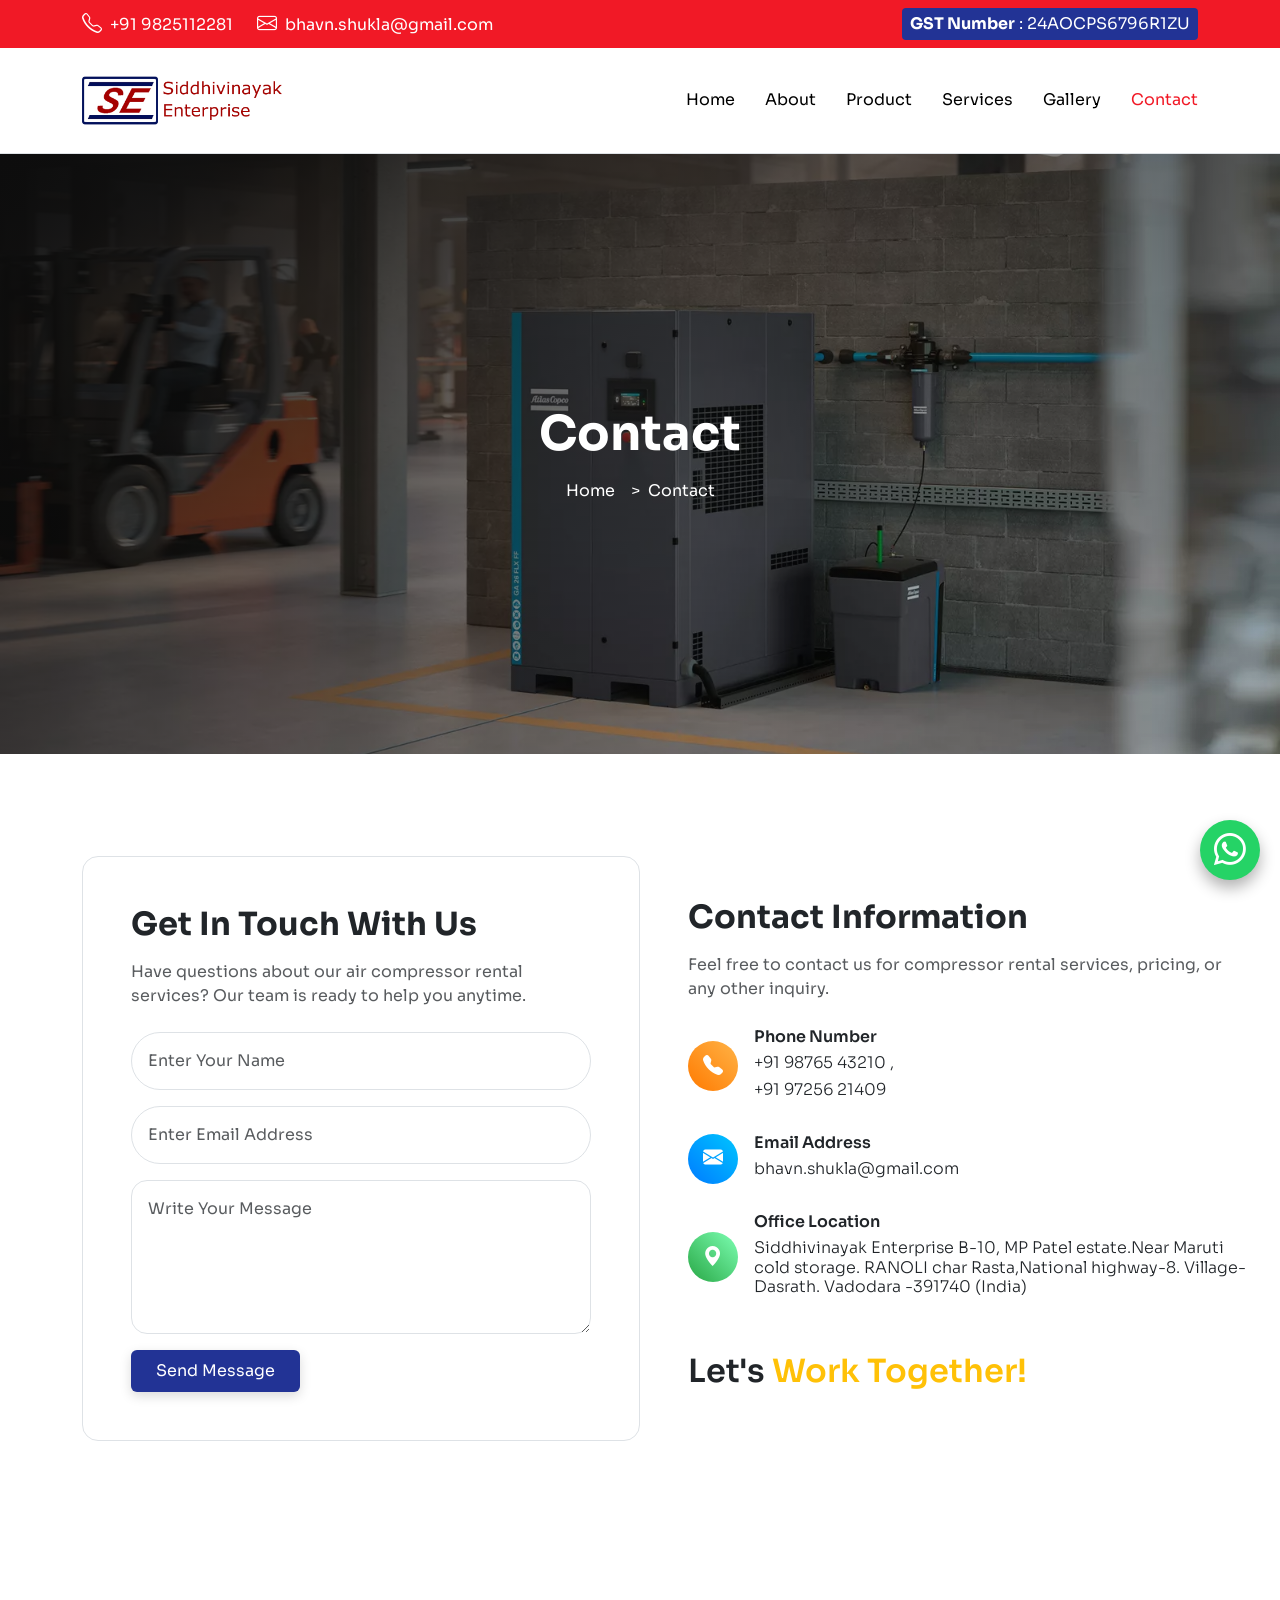
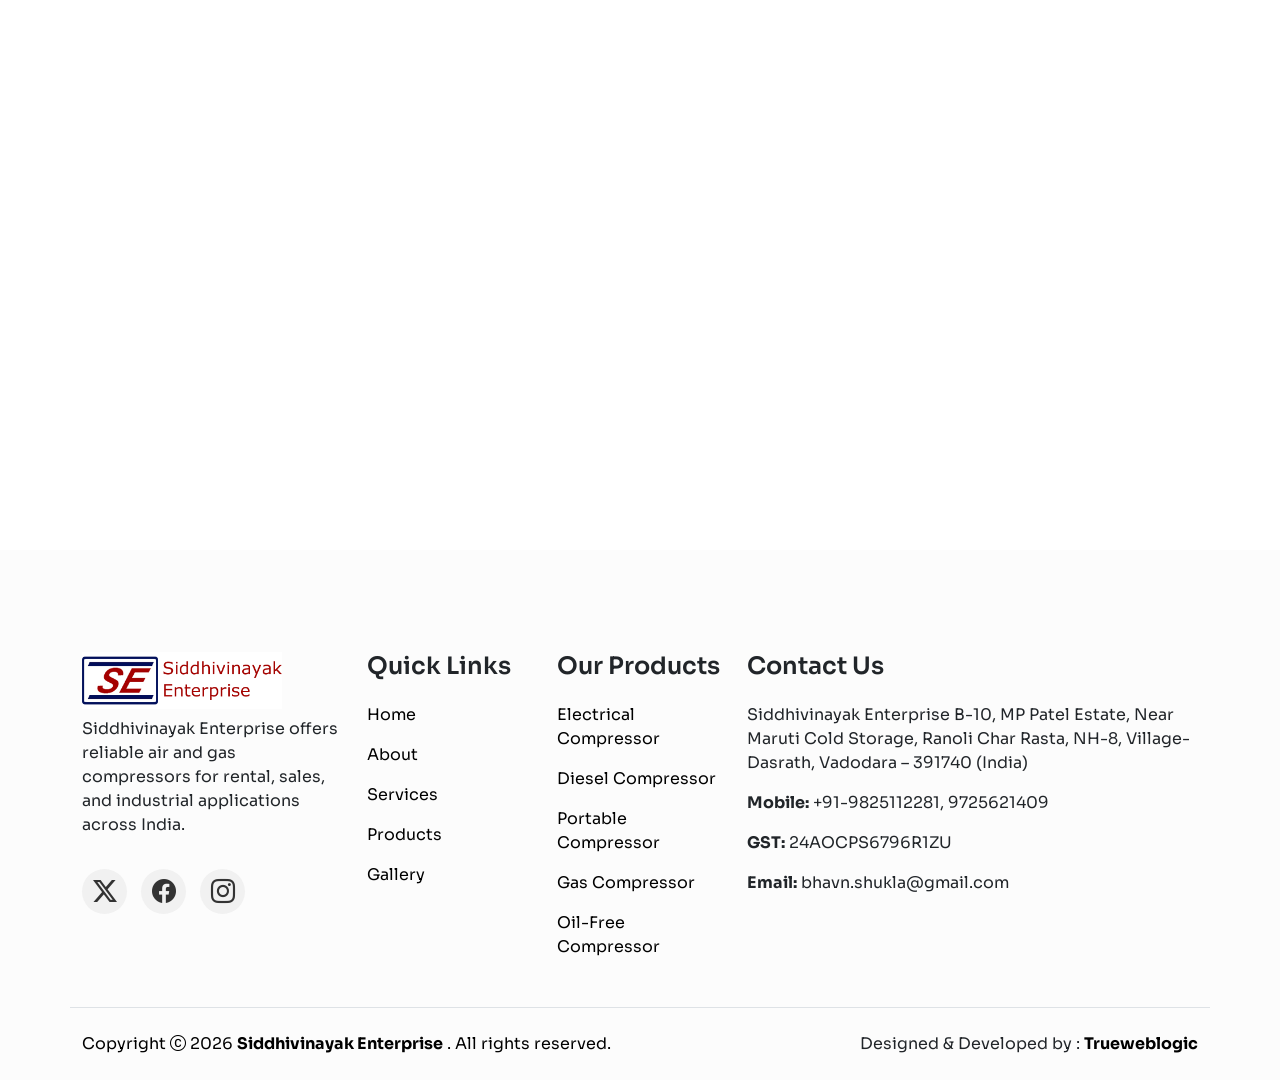
<file: contact.html>
<!DOCTYPE html>
<html lang="en">

<head>
    <meta charset="UTF-8">
    <meta name="viewport" content="width=device-width, initial-scale=1.0">
    <title>Siddhi Vinayak Enterprises - About</title>
    <!-- Bootstrap CSS -->
    <link href="https://cdn.jsdelivr.net/npm/bootstrap@5.3.3/dist/css/bootstrap.min.css" rel="stylesheet">

    <!-- Bootstrap Icons -->
    <link href="https://cdn.jsdelivr.net/npm/bootstrap-icons@1.11.3/font/bootstrap-icons.css" rel="stylesheet">

    <!-- Swiper slide -->
    <link rel="stylesheet" href="https://cdn.jsdelivr.net/npm/swiper@11/swiper-bundle.min.css" />

    <!-- Custom CSS -->
    <link rel="stylesheet" href="sv-enterprises.css">

</head>

<body>

    <!-- Navbar -->
    <div class="navbar-container">
        <div class="nav-top">
            <div
                class="container d-flex justify-content-lg-between flex-column flex-lg-row align-items-start align-items-lg-center py-2 gap-3">
                <div
                    class="d-flex justify-content-center justify-content-lg-start flex-wrap gap-1 gap-md-4 list-unstyled mb-0 w-100">
                    <a href="https://wa.me/919825112281" class="text-decoration-none">
                        <i class="bi bi-telephone text-white pe-1 fs-5"></i>
                        <span class="text-white">+91 9825112281</span>
                    </a>
                    <a href="contact.html" class="text-decoration-none">
                        <i class="bi bi-envelope text-white pe-1 fs-5"></i>
                        <span class="text-white">bhavn.shukla@gmail.com</span>
                    </a>
                </div>
                <div class="d-flex justify-content-center justify-content-lg-end gap-4 list-unstyled mb-0 w-100">
                    <p class="mb-0 text-white px-2 py-1 gst-num rounded-1">
                        <strong class="rounded-1">GST Number</strong> :
                        24AOCPS6796R1ZU
                    </p>
                </div>
            </div>
        </div>

        <div class="nav-middle bg-white py-4 border-bottom">
            <div class="container d-flex justify-content-between align-items-center position-relative">
                <a href="index.html" class="sv-logo">
                    <img src="/Images/logo.png" alt="Siddhi-Vinayak-Enterprises-logo" class="object-fit-cover">
                </a>

                <ul class="nav-menu list-unstyled d-flex align-items-center m-0">
                    <li>
                        <a href="/">
                            Home
                        </a>
                    </li>

                    <li>
                        <a href="about.html">
                            About
                        </a>
                    </li>

                    <li>
                        <a href="product.html">
                            Product
                        </a>
                    </li>

                    <li>
                        <a href="services.html">
                            Services
                        </a>
                    </li>

                    <li>
                        <a href="gallery.html">
                            Gallery
                        </a>
                    </li>

                    <li>
                        <a href="contact.html">
                            Contact
                        </a>
                    </li>
                </ul>

                <div class="toggle bg-primary px-2 rounded-1 d-lg-none d-block">
                    <i class="bi bi-list text-white fs-3"></i>
                </div>
            </div>
        </div>
    </div>

    <!-- section banner -->
    <div class="section-banner d-flex flex-column justify-content-center align-items-center text-center text-white">
        <h1 class="banner-title mb-3">Contact</h1>

        <nav aria-label="breadcrumb">
            <ol class="breadcrumb justify-content-center mb-0">
                <li class="breadcrumb-item"><a href="index.html" class="text-white text-decoration-none">Home</a></li>
                <li class="breadcrumb-item active text-white" aria-current="page">Contact</li>
            </ol>
        </nav>
    </div>

    <div class="section-padding contact-form">
        <div class="container">
            <div class="d-flex flex-column flex-lg-row justify-content-lg-between align-items-lg-center gap-5">
                <div class="col-lg-6">
                    <div class="p-4 p-md-5 rounded-4 border">

                        <h2 class="fw-bold mb-3">
                            Get In <span>Touch</span> With Us
                        </h2>

                        <p class="text-muted mb-4">
                            Have questions about our air compressor rental services?
                            Our team is ready to help you anytime.
                        </p>

                        <form>

                            <div class="mb-3">
                                <input type="text" class="form-control rounded-pill p-3" placeholder="Enter Your Name"
                                    required>
                            </div>

                            <div class="mb-3">
                                <input type="email" class="form-control rounded-pill p-3"
                                    placeholder="Enter Email Address" required>
                            </div>

                            <div class="mb-3">
                                <textarea rows="5" class="form-control rounded-4 p-3" placeholder="Write Your Message"
                                    required></textarea>
                            </div>

                            <button class="btn main-btn px-4 py-2 text-white">
                                Send Message
                            </button>

                        </form>

                    </div>
                </div>

                <div class="col-lg-6 contact-info">

                    <h2 class="fw-bold mb-3">Contact Information</h2>
                    <p class="text-muted mb-4">
                        Feel free to contact us for compressor rental services,
                        pricing, or any other inquiry.
                    </p>

                    <!-- Phone -->
                    <div class="contact-box phone d-flex align-items-center mb-4 gap-3">
                        <div class="icon">
                            <i class="bi bi-telephone-fill"></i>
                        </div>
                        <div>
                            <p class="mb-1 fw-semibold">Phone Number</p>
                            <div>
                                <h5 class="fw-light fs-6">+91 98765 43210 ,</h5>
                                <h5 class="fw-light fs-6">+91 97256 21409</h5>
                            </div>
                        </div>
                    </div>

                    <!-- Email -->
                    <div class="contact-box email d-flex align-items-center mb-4 gap-3">
                        <div class="icon">
                            <i class="bi bi-envelope-fill"></i>
                        </div>
                        <div>
                            <p class="mb-1  fw-semibold">Email Address</p>
                            <h5 class="fw-light fs-6">bhavn.shukla@gmail.com</h5>
                        </div>
                    </div>

                    <!-- Location -->
                    <div class="contact-box location d-flex align-items-center mb-4 gap-3">
                        <div class="icon">
                            <i class="bi bi-geo-alt-fill"></i>
                        </div>
                        <div>
                            <p class="mb-1 fw-semibold">Office Location</p>
                            <h5 class="fw-light fs-6">Siddhivinayak Enterprise
                                B-10, MP Patel estate.Near Maruti cold storage. RANOLI char Rasta,National highway-8.
                                Village-Dasrath. Vadodara -391740 (India)</h5>
                        </div>
                    </div>
                    <h2 class="mt-5 fw-semibold">
                        Let's <span class="text-warning">Work Together!</span>
                    </h2>
                </div>
            </div>
        </div>
    </div>

    <iframe
        src="https://www.google.com/maps/embed?pb=!1m18!1m12!1m3!1d3688.8333781183296!2d73.13810397599565!3d22.397637989358774!2m3!1f0!2f0!3f0!3m2!1i1024!2i768!4f13.1!3m3!1m2!1s0x395fc9f3f525be6f%3A0xdad7f5545c9a85e3!2sSiddhi%20Vinayak%20Enterprise!5e0!3m2!1sen!2sin!4v1772867092919!5m2!1sen!2sin"
        style="height: 600px; width: 100%;"></iframe>

    <!-- Footer -->
    <footer class="footer pb-0">
        <div class="container">
            <div class="row pb-5">

                <!-- Column 1 -->
                <div class="col-12 col-md-6 col-xl-3 mb-xl-0 mb-4">
                    <a href="#" class="sv-footer-logo">
                        <img src="/Images/logo.png" alt="Siddhi-Vinayak-Enterprises-logo" class="object-fit-cover">
                    </a>
                    <p class="pt-2 pb-3">
                        Siddhivinayak Enterprise offers reliable air and gas compressors for rental, sales, and
                        industrial applications across India.
                    </p>

                    <div class="footer-social-icons">
                        <a href="https://x.com/">
                            <i class="bi bi-twitter-x fs-4"></i>
                        </a>
                        <a href="https://www.facebook.com/">
                            <i class="bi bi-facebook fs-4"></i>
                        </a>
                        <a href="https://www.instagram.com/">
                            <i class="bi bi-instagram fs-4"></i>
                        </a>
                    </div>
                </div>

                <!-- Column 2 -->
                <div class="col-12 col-md-6 col-xl-2 footer-item mb-xl-0 mb-4">
                    <h5>Quick Links</h5>
                    <ul class="list-unstyled d-flex flex-column gap-3">
                        <li><a href="index.html">Home</a></li>
                        <li><a href="about.html">About</a></li>
                        <li><a href="services.html">Services</a></li>
                        <li><a href="product.html">Products</a></li>
                        <li><a href="gallery.html">Gallery</a></li>
                    </ul>
                </div>

                <!-- Column 3 -->
                <div class="col-12 col-md-6 col-xl-2 footer-item mb-xl-0 mb-4">
                    <h5>Our Products</h5>
                    <ul class="list-unstyled d-flex flex-column gap-3">
                        <li><a href="product.html">Electrical Compressor</a></li>
                        <li><a href="product.html">Diesel Compressor</a></li>
                        <li><a href="product.html">Portable Compressor</a></li>
                        <li><a href="product.html">Gas Compressor</a></li>
                        <li><a href="product.html">Oil-Free Compressor</a></li>
                    </ul>
                </div>

                <!-- Column 4 -->
                <div class="col-12 col-md-6 col-xl-5 footer-item mb-xl-0 mb-4">
                    <h5>Contact Us</h5>
                    <p>
                        Siddhivinayak Enterprise
                        B-10, MP Patel Estate, Near Maruti Cold Storage,
                        Ranoli Char Rasta, NH-8, Village-Dasrath,
                        Vadodara – 391740 (India)
                    </p>

                    <div class="d-flex flex-column gap-3">
                        <div>
                            <strong>Mobile:</strong> +91-9825112281, 9725621409
                        </div>
                        <div>
                            <strong>GST:</strong> 24AOCPS6796R1ZU
                        </div>
                        <div>
                            <strong>Email:</strong> bhavn.shukla@gmail.com
                        </div>
                    </div>
                </div>

            </div>
            <div class="row border-top py-4">
                <div
                    class="col-12 d-flex flex-column flex-lg-row justify-content-between align-items-center text-center text-lg-start gap-2">

                    <p class="text-black mb-0">
                        Copyright <i class="bi bi-c-circle"></i>
                        <span id="year"></span>
                        <a href="#" class="text-black">
                            <strong>Siddhivinayak Enterprise</strong>
                        </a>. All rights reserved.
                    </p>

                    <span>
                        Designed & Developed by :
                        <a href="https://trueweblogic.com/" class="text-black"><strong>Trueweblogic</strong></a>
                    </span>

                </div>
            </div>
        </div>
    </footer>

    <!-- WhatsApp Sticky Button -->
    <a href="https://wa.me/919825112281" target="_blank" class="whatsapp-button">
        <i class="bi bi-whatsapp"></i>
    </a>


    <!-- Bootstrap JS -->
    <script src="https://cdn.jsdelivr.net/npm/bootstrap@5.3.3/dist/js/bootstrap.bundle.min.js"></script>
    <!-- swiper slide -->
    <script src="https://cdn.jsdelivr.net/npm/swiper@11/swiper-bundle.min.js"></script>

    <script src="sv-enterprises.js"></script>

</body>

</html>
</file>
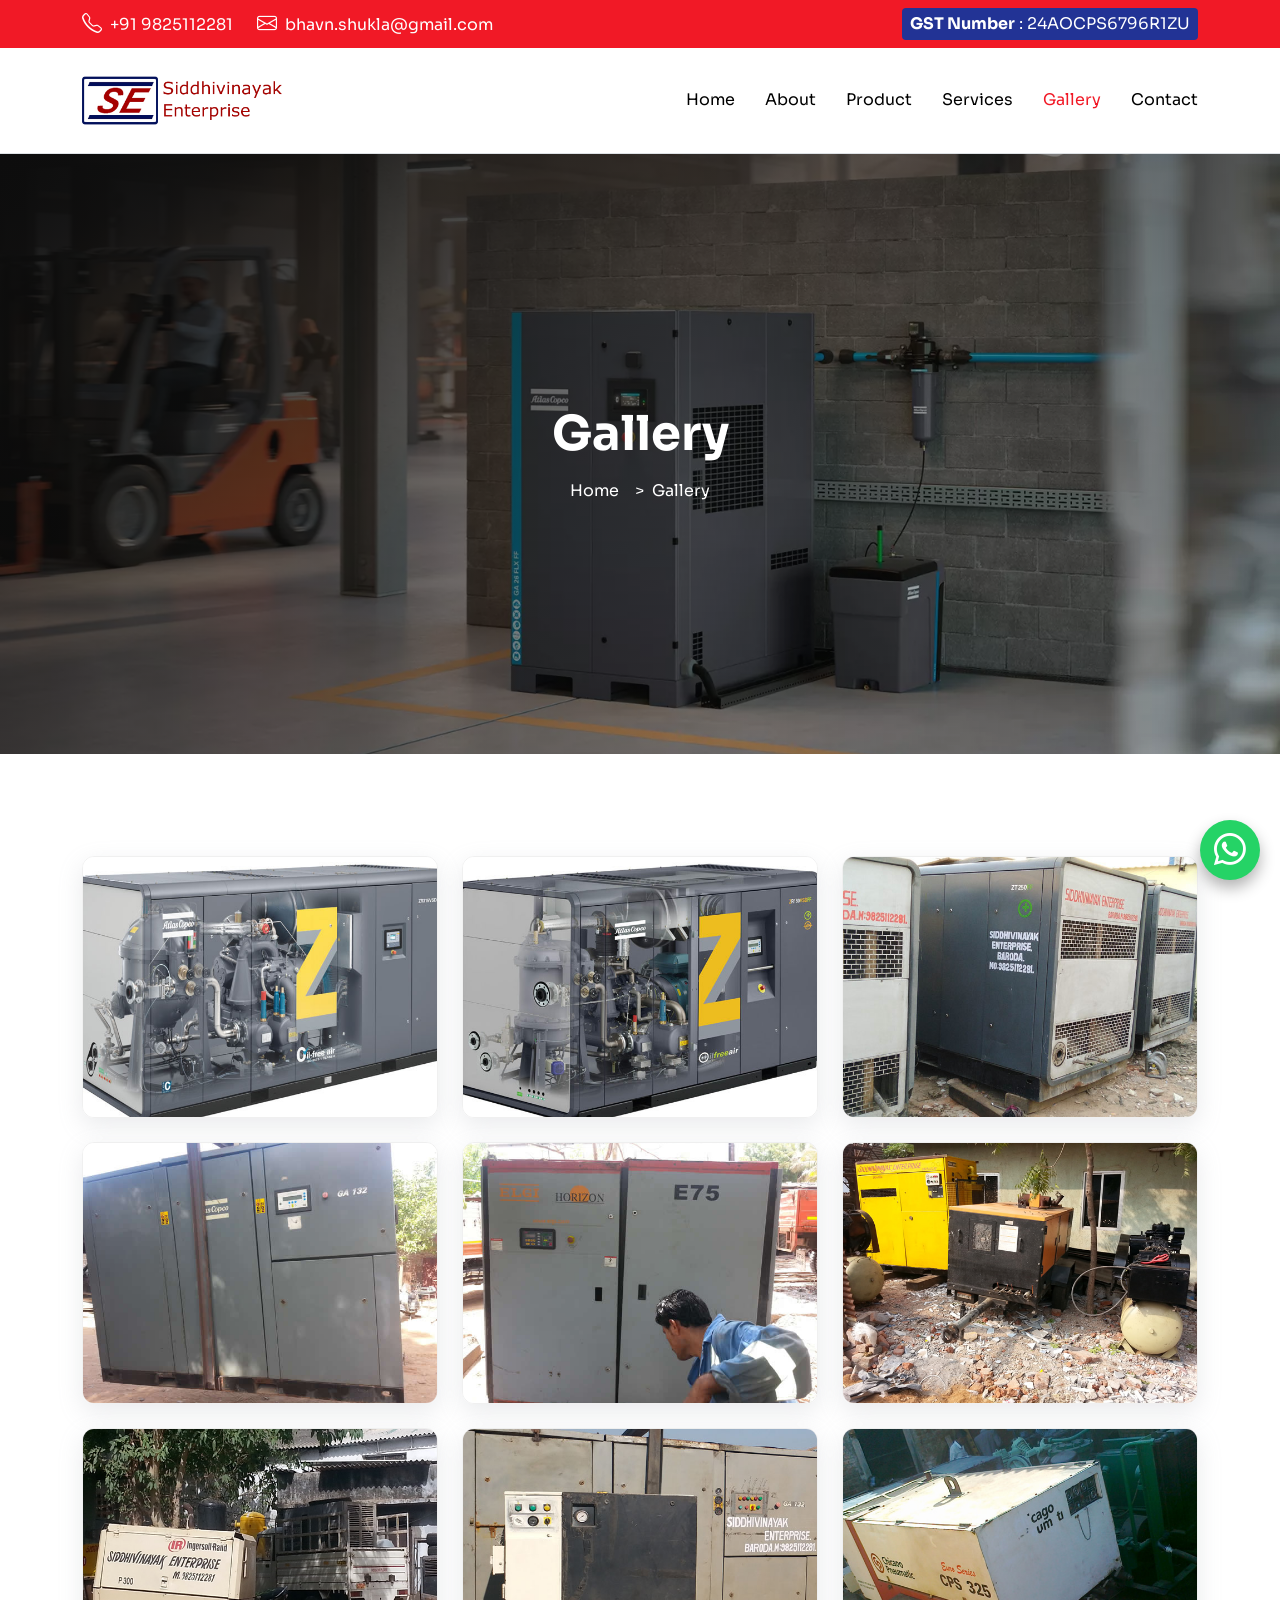
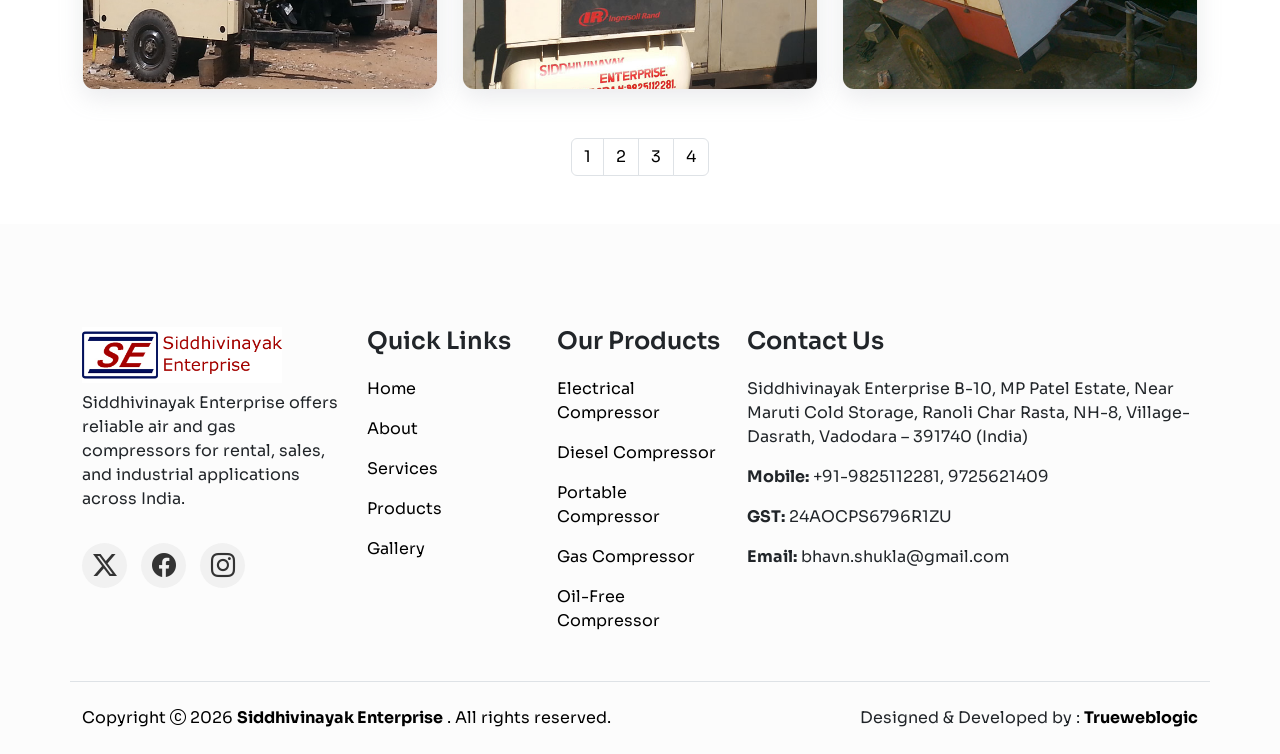
<file: gallery.html>
<!DOCTYPE html>
<html lang="en">

<head>
    <meta charset="UTF-8">
    <meta name="viewport" content="width=device-width, initial-scale=1.0">
    <title>Siddhi Vinayak Enterprises - About</title>
    <!-- Bootstrap CSS -->
    <link href="https://cdn.jsdelivr.net/npm/bootstrap@5.3.3/dist/css/bootstrap.min.css" rel="stylesheet">

    <!-- Bootstrap Icons -->
    <link href="https://cdn.jsdelivr.net/npm/bootstrap-icons@1.11.3/font/bootstrap-icons.css" rel="stylesheet">

    <!-- Swiper slide -->
    <link rel="stylesheet" href="https://cdn.jsdelivr.net/npm/swiper@11/swiper-bundle.min.css" />

    <!-- Custom CSS -->
    <link rel="stylesheet" href="sv-enterprises.css">

</head>

<body>

    <!-- Navbar -->
    <div class="navbar-container">
        <div class="nav-top">
            <div
                class="container d-flex justify-content-lg-between flex-column flex-lg-row align-items-start align-items-lg-center py-2 gap-3">
                <div
                    class="d-flex justify-content-center justify-content-lg-start flex-wrap gap-1 gap-md-4 list-unstyled mb-0 w-100">
                    <a href="https://wa.me/919825112281" class="text-decoration-none">
                        <i class="bi bi-telephone text-white pe-1 fs-5"></i>
                        <span class="text-white">+91 9825112281</span>
                    </a>
                    <a href="contact.html" class="text-decoration-none">
                        <i class="bi bi-envelope text-white pe-1 fs-5"></i>
                        <span class="text-white">bhavn.shukla@gmail.com</span>
                    </a>
                </div>
                <div class="d-flex justify-content-center justify-content-lg-end gap-4 list-unstyled mb-0 w-100">
                    <p class="mb-0 text-white px-2 py-1 gst-num rounded-1">
                        <strong class="rounded-1">GST Number</strong> :
                        24AOCPS6796R1ZU
                    </p>
                </div>
            </div>
        </div>

        <div class="nav-middle bg-white py-4 border-bottom">
            <div class="container d-flex justify-content-between align-items-center position-relative">
                <a href="index.html" class="sv-logo">
                    <img src="/Images/logo.png" alt="Siddhi-Vinayak-Enterprises-logo" class="object-fit-cover">
                </a>

                <ul class="nav-menu list-unstyled d-flex align-items-center m-0">
                    <li>
                        <a href="/">
                            Home
                        </a>
                    </li>

                    <li>
                        <a href="about.html">
                            About
                        </a>
                    </li>

                    <li>
                        <a href="product.html">
                            Product
                        </a>
                    </li>

                    <li>
                        <a href="services.html">
                            Services
                        </a>
                    </li>

                    <li>
                        <a href="gallery.html">
                            Gallery
                        </a>
                    </li>

                    <li>
                        <a href="contact.html">
                            Contact
                        </a>
                    </li>
                </ul>

                <div class="toggle bg-primary px-2 rounded-1 d-lg-none d-block">
                    <i class="bi bi-list text-white fs-3"></i>
                </div>
            </div>
        </div>
    </div>

    <!-- section banner -->
    <div class="section-banner d-flex flex-column justify-content-center align-items-center text-center text-white">
        <h1 class="banner-title mb-3">Gallery</h1>

        <nav aria-label="breadcrumb">
            <ol class="breadcrumb justify-content-center mb-0">
                <li class="breadcrumb-item"><a href="index.html" class="text-white text-decoration-none">Home</a></li>
                <li class="breadcrumb-item active text-white" aria-current="page">Gallery</li>
            </ol>
        </nav>
    </div>

    <!-- Gallery -->
    <div class="section-padding gallery pb-0">
        <div class="container pb-5">
            <div class="row" id="galleryRow">
            </div>
            <div class="d-flex justify-content-center mt-4">
                <ul class="pagination text-black" id="galleryPagination"></ul>
            </div>
        </div>
    </div>

    <!-- Footer -->
    <footer class="footer pb-0">
        <div class="container">
            <div class="row pb-5">

                <!-- Column 1 -->
                <div class="col-12 col-md-6 col-xl-3 mb-xl-0 mb-4">
                    <a href="#" class="sv-footer-logo">
                        <img src="/Images/logo.png" alt="Siddhi-Vinayak-Enterprises-logo" class="object-fit-cover">
                    </a>
                    <p class="pt-2 pb-3">
                        Siddhivinayak Enterprise offers reliable air and gas compressors for rental, sales, and
                        industrial applications across India.
                    </p>

                    <div class="footer-social-icons">
                        <a href="https://x.com/">
                            <i class="bi bi-twitter-x fs-4"></i>
                        </a>
                        <a href="https://www.facebook.com/">
                            <i class="bi bi-facebook fs-4"></i>
                        </a>
                        <a href="https://www.instagram.com/">
                            <i class="bi bi-instagram fs-4"></i>
                        </a>
                    </div>
                </div>

                <!-- Column 2 -->
                <div class="col-12 col-md-6 col-xl-2 footer-item mb-xl-0 mb-4">
                    <h5>Quick Links</h5>
                    <ul class="list-unstyled d-flex flex-column gap-3">
                        <li><a href="index.html">Home</a></li>
                        <li><a href="about.html">About</a></li>
                        <li><a href="services.html">Services</a></li>
                        <li><a href="product.html">Products</a></li>
                        <li><a href="gallery.html">Gallery</a></li>
                    </ul>
                </div>

                <!-- Column 3 -->
                <div class="col-12 col-md-6 col-xl-2 footer-item mb-xl-0 mb-4">
                    <h5>Our Products</h5>
                    <ul class="list-unstyled d-flex flex-column gap-3">
                        <li><a href="product.html">Electrical Compressor</a></li>
                        <li><a href="product.html">Diesel Compressor</a></li>
                        <li><a href="product.html">Portable Compressor</a></li>
                        <li><a href="product.html">Gas Compressor</a></li>
                        <li><a href="product.html">Oil-Free Compressor</a></li>
                    </ul>
                </div>

                <!-- Column 4 -->
                <div class="col-12 col-md-6 col-xl-5 footer-item mb-xl-0 mb-4">
                    <h5>Contact Us</h5>
                    <p>
                        Siddhivinayak Enterprise
                        B-10, MP Patel Estate, Near Maruti Cold Storage,
                        Ranoli Char Rasta, NH-8, Village-Dasrath,
                        Vadodara – 391740 (India)
                    </p>

                    <div class="d-flex flex-column gap-3">
                        <div>
                            <strong>Mobile:</strong> +91-9825112281, 9725621409
                        </div>
                        <div>
                            <strong>GST:</strong> 24AOCPS6796R1ZU
                        </div>
                        <div>
                            <strong>Email:</strong> bhavn.shukla@gmail.com
                        </div>
                    </div>
                </div>

            </div>
            <div class="row border-top py-4">
                <div
                    class="col-12 d-flex flex-column flex-lg-row justify-content-between align-items-center text-center text-lg-start gap-2">

                    <p class="text-black mb-0">
                        Copyright <i class="bi bi-c-circle"></i>
                        <span id="year"></span>
                        <a href="#" class="text-black">
                            <strong>Siddhivinayak Enterprise</strong>
                        </a>. All rights reserved.
                    </p>

                    <span>
                        Designed & Developed by :
                        <a href="https://trueweblogic.com/" class="text-black"><strong>Trueweblogic</strong></a>
                    </span>

                </div>
            </div>
        </div>
    </footer>

    <!-- WhatsApp Sticky Button -->
    <a href="https://wa.me/919825112281" target="_blank" class="whatsapp-button">
        <i class="bi bi-whatsapp"></i>
    </a>


    <!-- Bootstrap JS -->
    <script src="https://cdn.jsdelivr.net/npm/bootstrap@5.3.3/dist/js/bootstrap.bundle.min.js"></script>
    <!-- swiper slide -->
    <script src="https://cdn.jsdelivr.net/npm/swiper@11/swiper-bundle.min.js"></script>

    <script src="gallery.js"></script>
    <script src="sv-enterprises.js"></script>

</body>

</html>
</file>
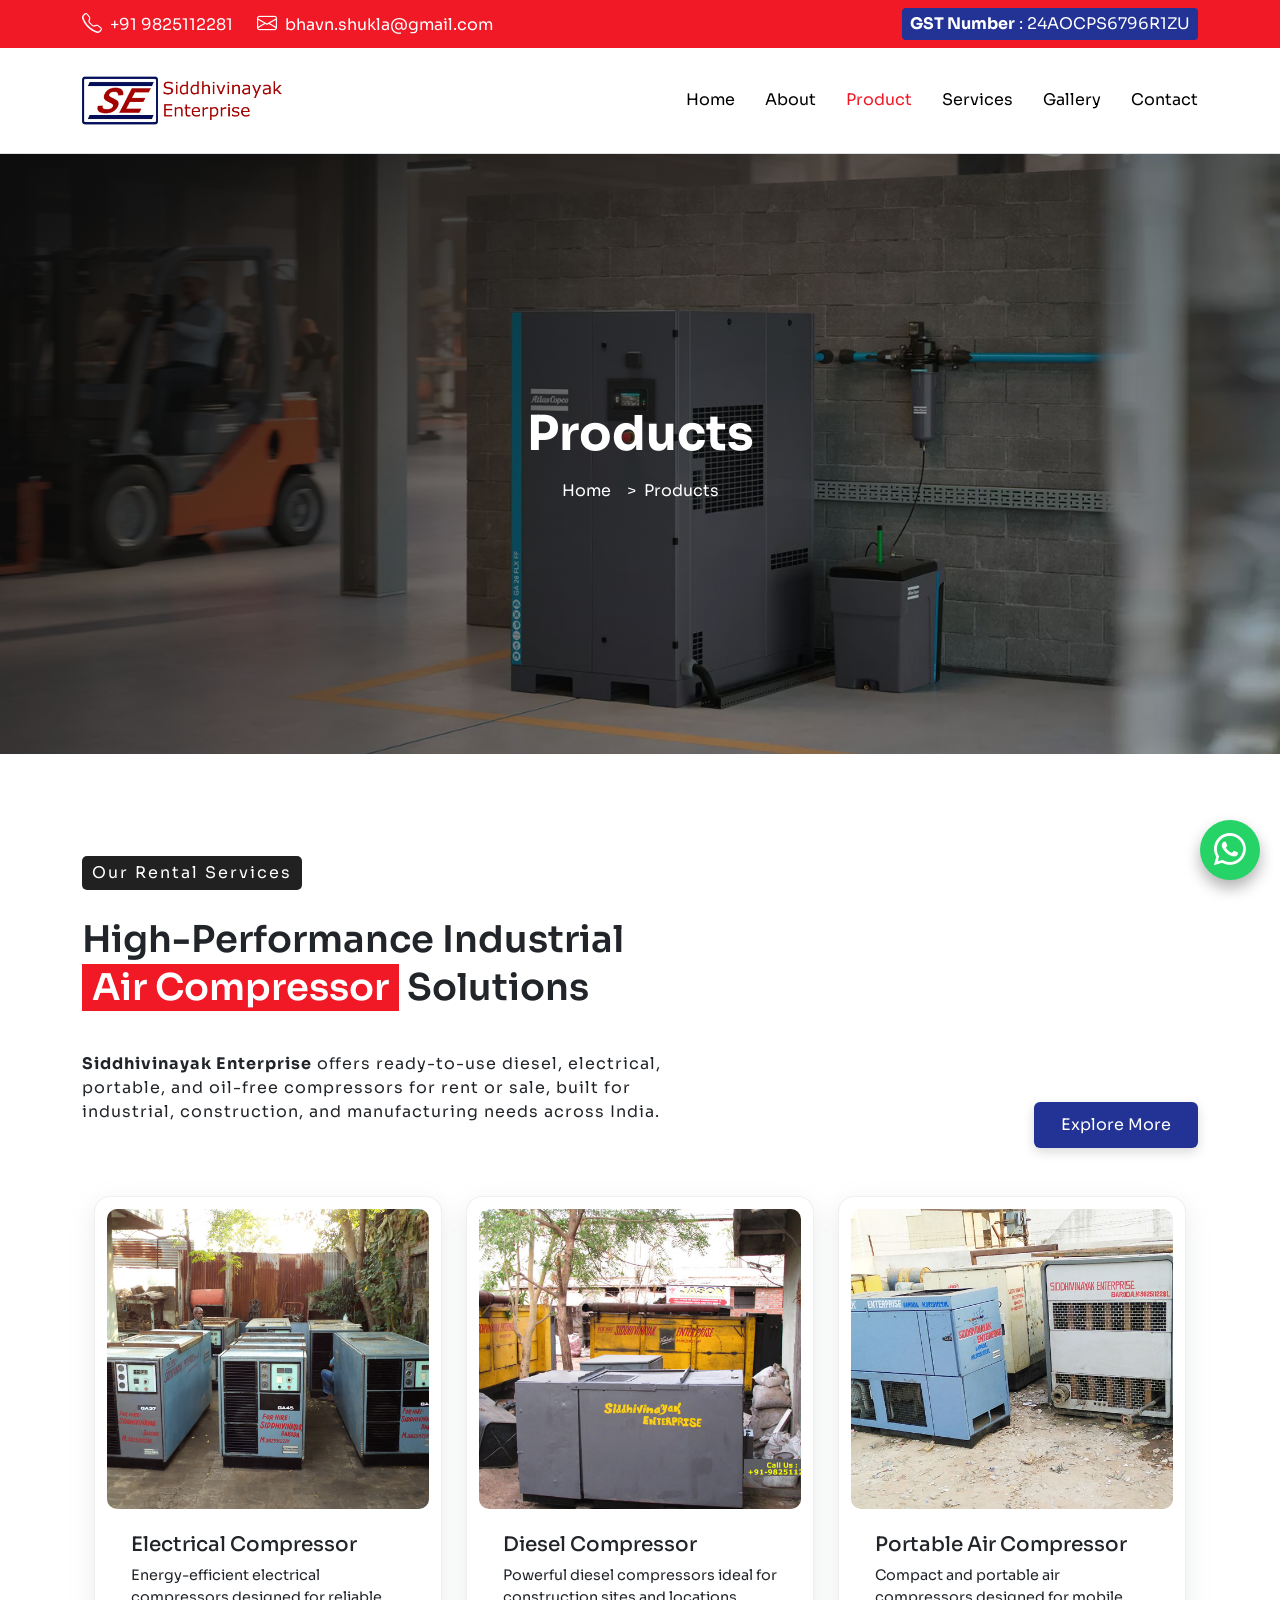
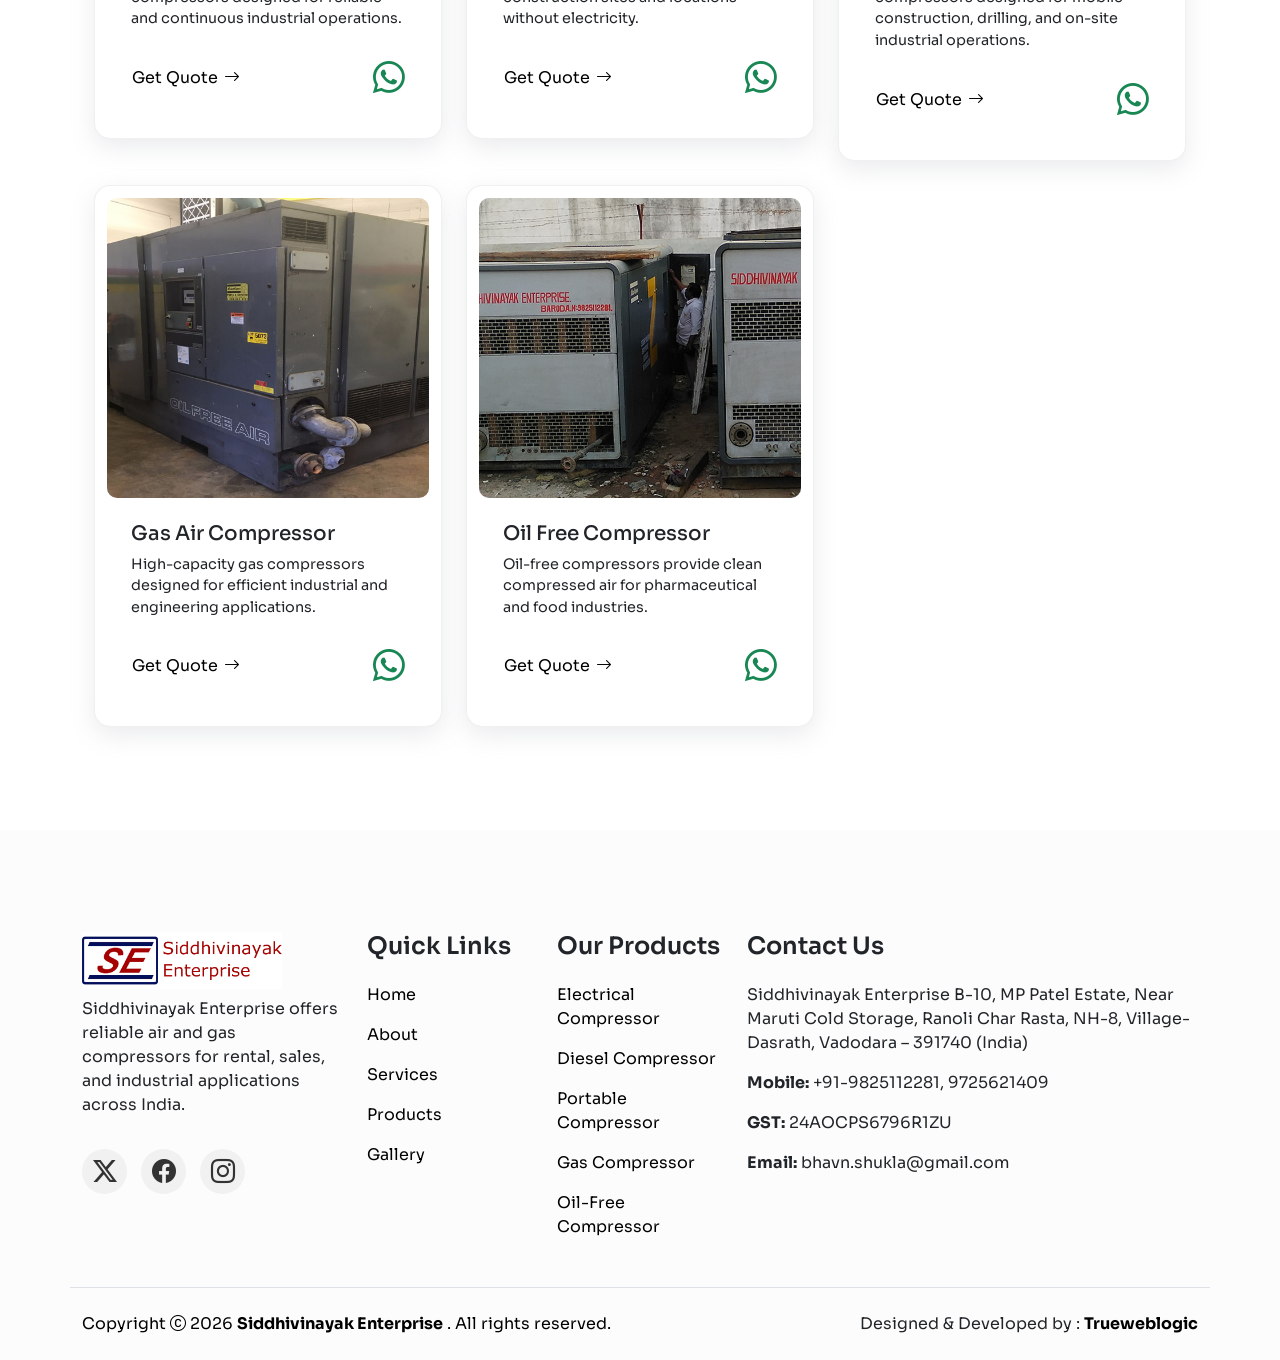
<file: product.html>
<!DOCTYPE html>
<html lang="en">

<head>
    <meta charset="UTF-8">
    <meta name="viewport" content="width=device-width, initial-scale=1.0">
    <title>Siddhi Vinayak Enterprises - About</title>
    <!-- Bootstrap CSS -->
    <link href="https://cdn.jsdelivr.net/npm/bootstrap@5.3.3/dist/css/bootstrap.min.css" rel="stylesheet">

    <!-- Bootstrap Icons -->
    <link href="https://cdn.jsdelivr.net/npm/bootstrap-icons@1.11.3/font/bootstrap-icons.css" rel="stylesheet">

    <!-- Swiper slide -->
    <link rel="stylesheet" href="https://cdn.jsdelivr.net/npm/swiper@11/swiper-bundle.min.css" />

    <!-- Custom CSS -->
    <link rel="stylesheet" href="sv-enterprises.css">

</head>

<body>

    <!-- Navbar -->
    <div class="navbar-container">
        <div class="nav-top">
            <div
                class="container d-flex justify-content-lg-between flex-column flex-lg-row align-items-start align-items-lg-center py-2 gap-3">
                <div
                    class="d-flex justify-content-center justify-content-lg-start flex-wrap gap-1 gap-md-4 list-unstyled mb-0 w-100">
                    <a href="https://wa.me/919825112281" class="text-decoration-none">
                        <i class="bi bi-telephone text-white pe-1 fs-5"></i>
                        <span class="text-white">+91 9825112281</span>
                    </a>
                    <a href="contact.html" class="text-decoration-none">
                        <i class="bi bi-envelope text-white pe-1 fs-5"></i>
                        <span class="text-white">bhavn.shukla@gmail.com</span>
                    </a>
                </div>
                <div class="d-flex justify-content-center justify-content-lg-end gap-4 list-unstyled mb-0 w-100">
                    <p class="mb-0 text-white px-2 py-1 gst-num rounded-1">
                        <strong class="rounded-1">GST Number</strong> :
                        24AOCPS6796R1ZU
                    </p>
                </div>
            </div>
        </div>

        <div class="nav-middle bg-white py-4 border-bottom">
            <div class="container d-flex justify-content-between align-items-center position-relative">
                <a href="index.html" class="sv-logo">
                    <img src="/Images/logo.png" alt="Siddhi-Vinayak-Enterprises-logo" class="object-fit-cover">
                </a>

                <ul class="nav-menu list-unstyled d-flex align-items-center m-0">
                    <li>
                        <a href="/">
                            Home
                        </a>
                    </li>

                    <li>
                        <a href="about.html">
                            About
                        </a>
                    </li>

                    <li>
                        <a href="product.html">
                            Product
                        </a>
                    </li>

                    <li>
                        <a href="services.html">
                            Services
                        </a>
                    </li>

                    <li>
                        <a href="gallery.html">
                            Gallery
                        </a>
                    </li>

                    <li>
                        <a href="contact.html">
                            Contact
                        </a>
                    </li>
                </ul>

                <div class="toggle bg-primary px-2 rounded-1 d-lg-none d-block">
                    <i class="bi bi-list text-white fs-3"></i>
                </div>
            </div>
        </div>
    </div>

    <!-- section banner -->
    <div class="section-banner d-flex flex-column justify-content-center align-items-center text-center text-white">
        <h1 class="banner-title mb-3">Products</h1>

        <nav aria-label="breadcrumb">
            <ol class="breadcrumb justify-content-center mb-0">
                <li class="breadcrumb-item"><a href="index.html" class="text-white text-decoration-none">Home</a></li>
                <li class="breadcrumb-item active text-white" aria-current="page">Products</li>
            </ol>
        </nav>
    </div>

    <!-- Products -->
    <div class="products section-padding">
        <div class="container">
            <div class="row d-flex justify-content-center align-items-center">
                <div class="col-lg-12">
                    <div
                        class="product-content section-content d-flex flex-column flex-lg-row justify-content-center justify-content-lg-between align-items-center align-items-lg-end">
                        <div class="text-center text-lg-start">
                            <span class="span-title">
                                Our Rental Services
                            </span>
                            <h2 class="mb-4 mt-2">High-Performance Industrial <span>Air Compressor</span> Solutions</h2>
                            <p class="mb-4 text-center text-lg-start">
                                <strong>Siddhivinayak Enterprise</strong> offers ready-to-use diesel, electrical,
                                portable, and oil-free compressors for rent or sale, built for industrial, construction,
                                and manufacturing needs across India.
                            </p>
                        </div>
                        <a href="product.html" class="btn main-btn text-white mt-4">Explore More</a>
                    </div>
                </div>

                <div class="row g-4">
                    <!-- Product 1 -->
                    <div class="col-md-6 col-xl-4">
                        <div class="card product-card rounded-4 overflow-hidden">
                            <div class="product-image">
                                <img src="Images/electrical-compressor.jpg" alt="product-image"
                                    class="object-fit-cover">
                            </div>
                            <div class="card-body p-4 product-card-content">
                                <h5 class="card-title">Electrical Compressor</h5>
                                <p class="card-text pb-2">
                                    Energy-efficient electrical compressors designed for reliable and continuous
                                    industrial operations.
                                </p>
                                <div class="d-flex justify-content-between align-items-center">
                                    <a href="#" data-bs-toggle="modal" data-bs-target="#quoteModal"
                                        class="btn p-0 product-btn">
                                        Get Quote
                                        <i class="bi bi-arrow-right"></i>
                                    </a>
                                    <a href="https://wa.me/919825112281" class="whatsapp-btn text-success">
                                        <i class="bi bi-whatsapp fs-2"></i>
                                    </a>
                                </div>
                            </div>
                        </div>
                    </div>

                    <!-- Product 2 -->
                    <div class="col-md-6 col-xl-4">
                        <div class="card product-card rounded-4 overflow-hidden">
                            <div class="product-image">
                                <img src="Images/diesel-compressor.jpg" alt="product-image" class="object-fit-cover">
                            </div>
                            <div class="card-body p-4 product-card-content">
                                <h5 class="card-title">Diesel Compressor</h5>
                                <p class="card-text pb-2">
                                    Powerful diesel compressors ideal for construction sites and locations without
                                    electricity.
                                </p>
                                <div class="d-flex justify-content-between align-items-center">
                                    <a href="#" data-bs-toggle="modal" data-bs-target="#quoteModal"
                                        class="btn p-0 product-btn">
                                        Get Quote
                                        <i class="bi bi-arrow-right"></i>
                                    </a>
                                    <a href="https://wa.me/919825112281" class="whatsapp-btn text-success">
                                        <i class="bi bi-whatsapp fs-2"></i>
                                    </a>
                                </div>
                            </div>
                        </div>
                    </div>

                    <!-- Product 3 -->
                    <div class="col-md-6 col-xl-4">
                        <div class="card product-card rounded-4 overflow-hidden">
                            <div class="product-image">
                                <img src="Images/portable-compressor.jpg" class="object-fit-cover">
                            </div>
                            <div class="card-body p-4 product-card-content">
                                <h5 class="card-title">Portable Air Compressor</h5>
                                <p class="card-text pb-2">
                                    Compact and portable air compressors designed for mobile construction, drilling,
                                    and
                                    on-site industrial operations.
                                </p>
                                <div class="d-flex justify-content-between align-items-center">
                                    <a href="#" data-bs-toggle="modal" data-bs-target="#quoteModal"
                                        class="btn p-0 product-btn">
                                        Get Quote
                                        <i class="bi bi-arrow-right"></i>
                                    </a>
                                    <a href="https://wa.me/919825112281" class="whatsapp-btn text-success">
                                        <i class="bi bi-whatsapp fs-2"></i>
                                    </a>
                                </div>
                            </div>
                        </div>
                    </div>

                    <!-- Product 4 -->
                    <div class="col-md-6 col-xl-4">
                        <div class="card product-card rounded-4 overflow-hidden">
                            <div class="product-image">
                                <img src="Images/gas-compressor.jpg" class="object-fit-cover">
                            </div>
                            <div class="card-body p-4 product-card-content">
                                <h5 class="card-title">Gas Air Compressor</h5>
                                <p class="card-text pb-2">
                                    High-capacity gas compressors designed for efficient industrial and engineering
                                    applications.
                                </p>
                                <div class="d-flex justify-content-between align-items-center">
                                    <a href="#" data-bs-toggle="modal" data-bs-target="#quoteModal"
                                        class="btn p-0 product-btn">
                                        Get Quote
                                        <i class="bi bi-arrow-right"></i>
                                    </a>
                                    <a href="https://wa.me/919825112281" class="whatsapp-btn text-success">
                                        <i class="bi bi-whatsapp fs-2"></i>
                                    </a>
                                </div>
                            </div>
                        </div>
                    </div>

                    <!-- Product 5 -->
                    <div class="col-md-6 col-xl-4">
                        <div class="card product-card rounded-4 overflow-hidden">
                            <div class="product-image">
                                <img src="Images/oil-free-compressor.jpg" class="object-fit-cover">
                            </div>
                            <div class="card-body p-4 product-card-content">
                                <h5 class="card-title">Oil Free Compressor</h5>
                                <p class="card-text pb-2">
                                    Oil-free compressors provide clean compressed air for pharmaceutical and food
                                    industries.
                                </p>
                                <div class="d-flex justify-content-between align-items-center">
                                    <a href="#" data-bs-toggle="modal" data-bs-target="#quoteModal"
                                        class="btn p-0 product-btn">
                                        Get Quote
                                        <i class="bi bi-arrow-right"></i>
                                    </a>
                                    <a href="https://wa.me/919825112281" class="whatsapp-btn text-success">
                                        <i class="bi bi-whatsapp fs-2"></i>
                                    </a>
                                </div>
                            </div>
                        </div>
                    </div>
                </div>
            </div>
        </div>
    </div>

    <!-- Footer -->
    <footer class="footer pb-0">
        <div class="container">
            <div class="row pb-5">

                <!-- Column 1 -->
                <div class="col-12 col-md-6 col-xl-3 mb-xl-0 mb-4">
                    <a href="#" class="sv-footer-logo">
                        <img src="/Images/logo.png" alt="Siddhi-Vinayak-Enterprises-logo" class="object-fit-cover">
                    </a>
                    <p class="pt-2 pb-3">
                        Siddhivinayak Enterprise offers reliable air and gas compressors for rental, sales, and
                        industrial applications across India.
                    </p>

                    <div class="footer-social-icons">
                        <a href="https://x.com/">
                            <i class="bi bi-twitter-x fs-4"></i>
                        </a>
                        <a href="https://www.facebook.com/">
                            <i class="bi bi-facebook fs-4"></i>
                        </a>
                        <a href="https://www.instagram.com/">
                            <i class="bi bi-instagram fs-4"></i>
                        </a>
                    </div>
                </div>

                <!-- Column 2 -->
                <div class="col-12 col-md-6 col-xl-2 footer-item mb-xl-0 mb-4">
                    <h5>Quick Links</h5>
                    <ul class="list-unstyled d-flex flex-column gap-3">
                        <li><a href="index.html">Home</a></li>
                        <li><a href="about.html">About</a></li>
                        <li><a href="services.html">Services</a></li>
                        <li><a href="product.html">Products</a></li>
                        <li><a href="gallery.html">Gallery</a></li>
                    </ul>
                </div>

                <!-- Column 3 -->
                <div class="col-12 col-md-6 col-xl-2 footer-item mb-xl-0 mb-4">
                    <h5>Our Products</h5>
                    <ul class="list-unstyled d-flex flex-column gap-3">
                        <li><a href="product.html">Electrical Compressor</a></li>
                        <li><a href="product.html">Diesel Compressor</a></li>
                        <li><a href="product.html">Portable Compressor</a></li>
                        <li><a href="product.html">Gas Compressor</a></li>
                        <li><a href="product.html">Oil-Free Compressor</a></li>
                    </ul>
                </div>

                <!-- Column 4 -->
                <div class="col-12 col-md-6 col-xl-5 footer-item mb-xl-0 mb-4">
                    <h5>Contact Us</h5>
                    <p>
                        Siddhivinayak Enterprise
                        B-10, MP Patel Estate, Near Maruti Cold Storage,
                        Ranoli Char Rasta, NH-8, Village-Dasrath,
                        Vadodara – 391740 (India)
                    </p>

                    <div class="d-flex flex-column gap-3">
                        <div>
                            <strong>Mobile:</strong> +91-9825112281, 9725621409
                        </div>
                        <div>
                            <strong>GST:</strong> 24AOCPS6796R1ZU
                        </div>
                        <div>
                            <strong>Email:</strong> bhavn.shukla@gmail.com
                        </div>
                    </div>
                </div>

            </div>
            <div class="row border-top py-4">
                <div
                    class="col-12 d-flex flex-column flex-lg-row justify-content-between align-items-center text-center text-lg-start gap-2">

                    <p class="text-black mb-0">
                        Copyright <i class="bi bi-c-circle"></i>
                        <span id="year"></span>
                        <a href="#" class="text-black">
                            <strong>Siddhivinayak Enterprise</strong>
                        </a>. All rights reserved.
                    </p>

                    <span>
                        Designed & Developed by :
                        <a href="https://trueweblogic.com/" class="text-black"><strong>Trueweblogic</strong></a>
                    </span>

                </div>
            </div>
        </div>
    </footer>

    <!-- WhatsApp Sticky Button -->
    <a href="https://wa.me/919825112281" target="_blank" class="whatsapp-button">
        <i class="bi bi-whatsapp"></i>
    </a>

    <!-- Quote Form -->
    <div class="modal fade" id="quoteModal" tabindex="-1">
        <div class="modal-dialog modal-dialog-centered">
            <div class="modal-content p-3">

                <div class="modal-header">
                    <h5 class="modal-title fs-3">Get Quote</h5>
                    <button type="button" class="btn-close text-black" data-bs-dismiss="modal"></button>
                </div>

                <div class="modal-body">
                    <input type="text" class="form-control" placeholder="Your Name" required>
                    <input type="email" class="form-control" placeholder="Email" required>
                    <input type="text" class="form-control" placeholder="Phone" required>
                    <textarea class="form-control" placeholder="Requirement"></textarea>
                </div>

                <button type="submit" class="btn main-btn text-white mt-4">Submit</button>

            </div>
        </div>
    </div>


    <!-- Bootstrap JS -->
    <script src="https://cdn.jsdelivr.net/npm/bootstrap@5.3.3/dist/js/bootstrap.bundle.min.js"></script>
    <!-- swiper slide -->
    <script src="https://cdn.jsdelivr.net/npm/swiper@11/swiper-bundle.min.js"></script>

    <script src="sv-enterprises.js"></script>

</body>

</html>
</file>
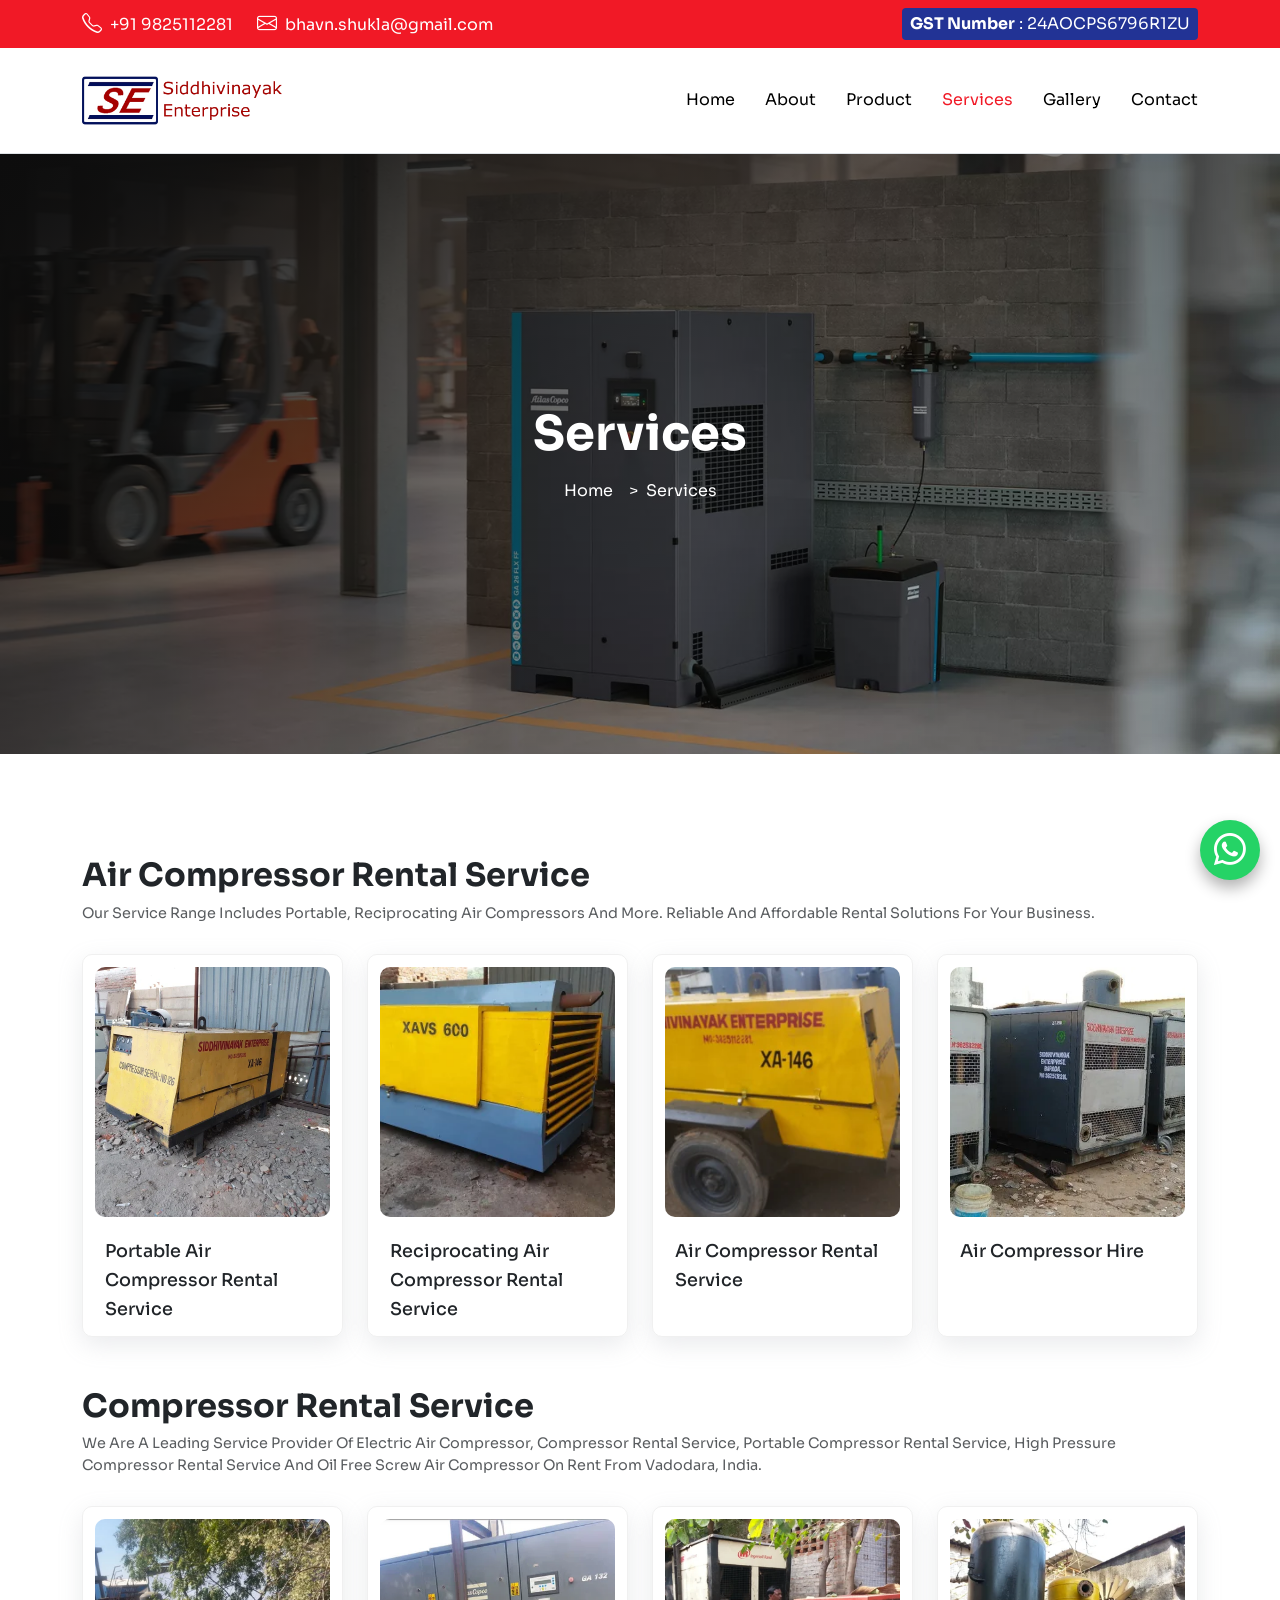
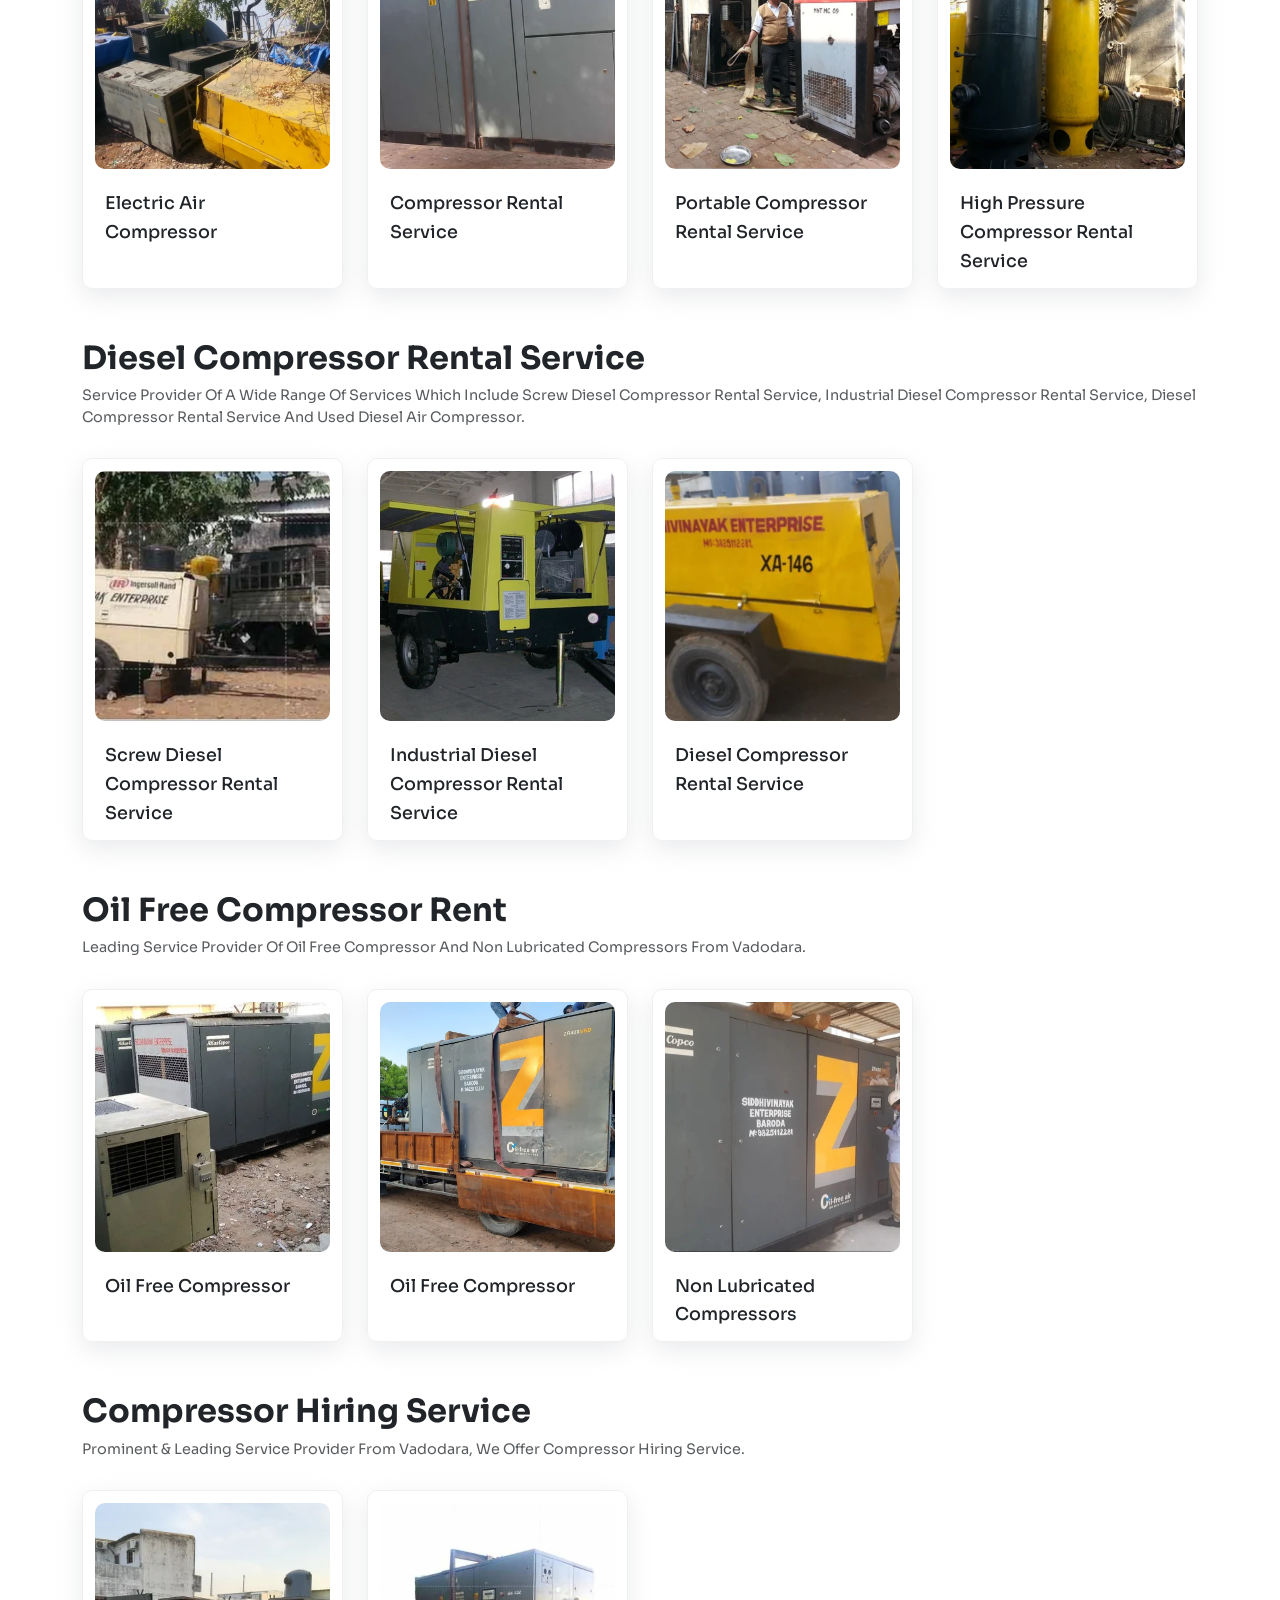
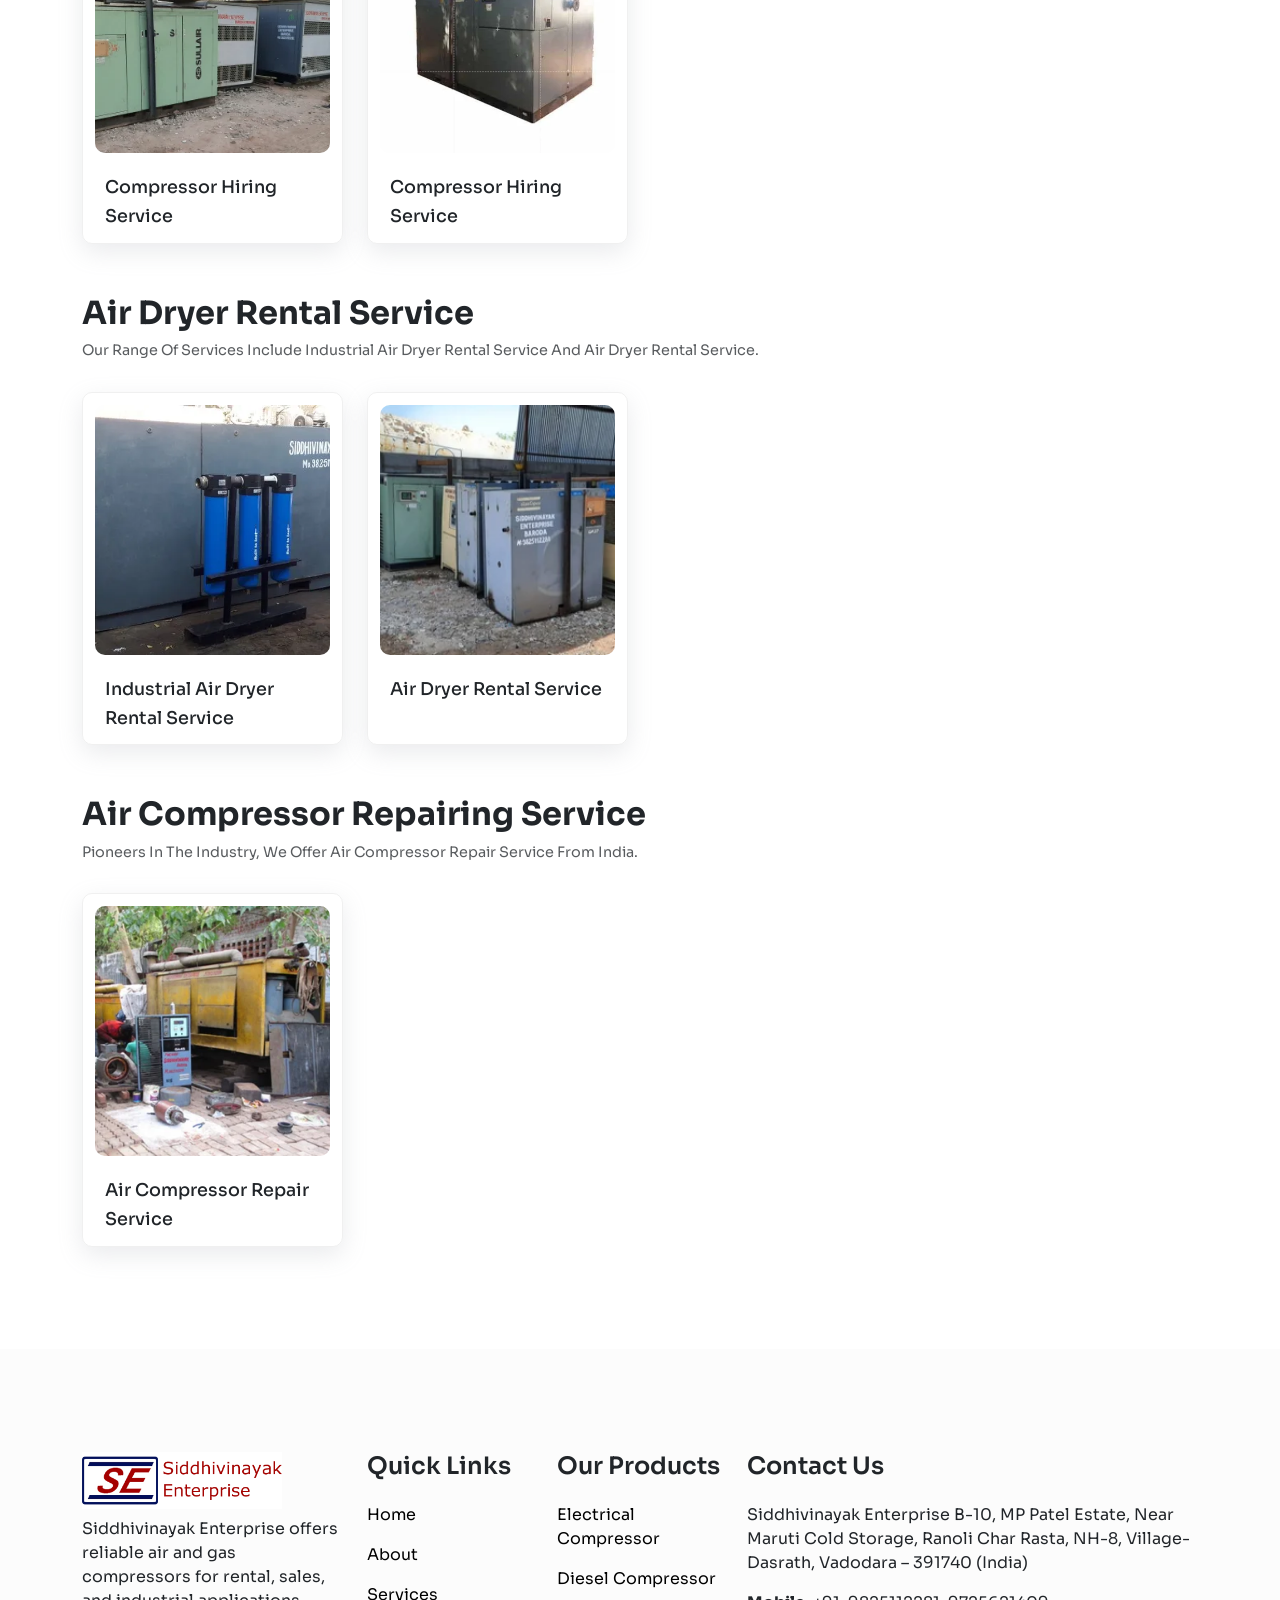
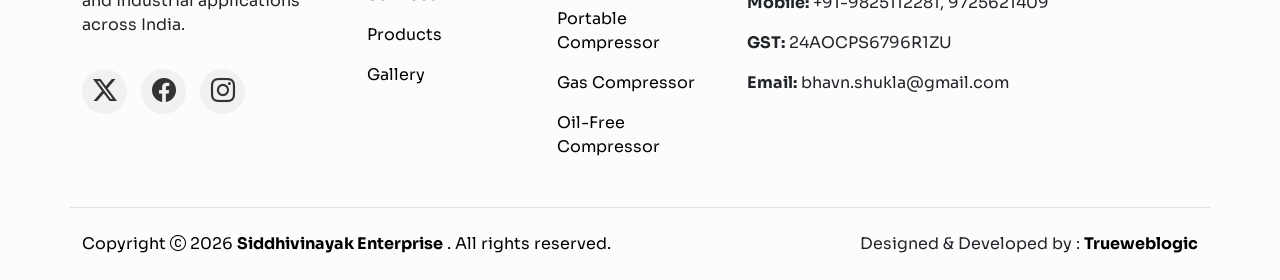
<file: services.html>
<!DOCTYPE html>
<html lang="en">

<head>
    <meta charset="UTF-8">
    <meta name="viewport" content="width=device-width, initial-scale=1.0">
    <title>Siddhi Vinayak Enterprises - About</title>
    <!-- Bootstrap CSS -->
    <link href="https://cdn.jsdelivr.net/npm/bootstrap@5.3.3/dist/css/bootstrap.min.css" rel="stylesheet">

    <!-- Bootstrap Icons -->
    <link href="https://cdn.jsdelivr.net/npm/bootstrap-icons@1.11.3/font/bootstrap-icons.css" rel="stylesheet">

    <!-- Swiper slide -->
    <link rel="stylesheet" href="https://cdn.jsdelivr.net/npm/swiper@11/swiper-bundle.min.css" />

    <!-- Custom CSS -->
    <link rel="stylesheet" href="sv-enterprises.css">

</head>

<body>

    <!-- Navbar -->
    <div class="navbar-container">
        <div class="nav-top">
            <div
                class="container d-flex justify-content-lg-between flex-column flex-lg-row align-items-start align-items-lg-center py-2 gap-3">
                <div
                    class="d-flex justify-content-center justify-content-lg-start flex-wrap gap-1 gap-md-4 list-unstyled mb-0 w-100">
                    <a href="https://wa.me/919825112281" class="text-decoration-none">
                        <i class="bi bi-telephone text-white pe-1 fs-5"></i>
                        <span class="text-white">+91 9825112281</span>
                    </a>
                    <a href="contact.html" class="text-decoration-none">
                        <i class="bi bi-envelope text-white pe-1 fs-5"></i>
                        <span class="text-white">bhavn.shukla@gmail.com</span>
                    </a>
                </div>
                <div class="d-flex justify-content-center justify-content-lg-end gap-4 list-unstyled mb-0 w-100">
                    <p class="mb-0 text-white px-2 py-1 gst-num rounded-1">
                        <strong class="rounded-1">GST Number</strong> :
                        24AOCPS6796R1ZU
                    </p>
                </div>
            </div>
        </div>

        <div class="nav-middle bg-white py-4 border-bottom">
            <div class="container d-flex justify-content-between align-items-center position-relative">
                <a href="index.html" class="sv-logo">
                    <img src="/Images/logo.png" alt="Siddhi-Vinayak-Enterprises-logo" class="object-fit-cover">
                </a>

                <ul class="nav-menu list-unstyled d-flex align-items-center m-0">
                    <li>
                        <a href="/">
                            Home
                        </a>
                    </li>

                    <li>
                        <a href="about.html">
                            About
                        </a>
                    </li>

                    <li>
                        <a href="product.html">
                            Product
                        </a>
                    </li>

                    <li>
                        <a href="services.html">
                            Services
                        </a>
                    </li>

                    <li>
                        <a href="gallery.html">
                            Gallery
                        </a>
                    </li>

                    <li>
                        <a href="contact.html">
                            Contact
                        </a>
                    </li>
                </ul>

                <div class="toggle bg-primary px-2 rounded-1 d-lg-none d-block">
                    <i class="bi bi-list text-white fs-3"></i>
                </div>
            </div>
        </div>
    </div>

    <!-- section banner -->
    <div class="section-banner d-flex flex-column justify-content-center align-items-center text-center text-white">
        <h1 class="banner-title mb-3">Services</h1>

        <nav aria-label="breadcrumb">
            <ol class="breadcrumb justify-content-center mb-0">
                <li class="breadcrumb-item"><a href="index.html" class="text-white text-decoration-none">Home</a></li>
                <li class="breadcrumb-item active text-white" aria-current="page">Services</li>
            </ol>
        </nav>
    </div>

    <!-- services -->
    <div class="services section-padding">
        <div class="container" style="margin-bottom: 50px;">
            <div class="text-start service-title">
                <h2 class="fw-bold">Air Compressor Rental Service</h2>
                <p class="text-muted">
                    Our service range includes Portable, Reciprocating Air Compressors and more.
                    Reliable and affordable rental solutions for your business.
                </p>
            </div>

            <div class="row">
                <!-- Service 1 -->
                <div class="col-lg-3 col-md-6">
                    <div class="service-card">
                        <div class="service-image overflow-hidden">
                            <img src="Images/rental-service-1.webp" class="card-img-top img-scale"
                                alt="Portable Air Compressor">
                        </div>
                        <div class="card-body service-content">
                            <h5 class="card-title">Portable Air Compressor Rental Service</h5>
                        </div>
                    </div>
                </div>

                <!-- services -->
                <div class="col-lg-3 col-md-6">
                    <div class="service-card">
                        <div class="service-image overflow-hidden">
                            <img src="Images/rental-service-2.webp" class="card-img-top img-scale"
                                alt="Portable Air Compressor">
                        </div>
                        <div class="card-body service-content">
                            <h5 class="card-title">Reciprocating Air Compressor Rental Service</h5>
                        </div>
                    </div>
                </div>

                <!-- service 3 -->
                <div class="col-lg-3 col-md-6">
                    <div class="service-card">
                        <div class="service-image overflow-hidden">
                            <img src="Images/rental-service-3.webp" class="card-img-top img-scale"
                                alt="Portable Air Compressor">
                        </div>
                        <div class="card-body service-content">
                            <h5 class="card-title">Air Compressor Rental Service</h5>
                        </div>
                    </div>
                </div>

                <!-- Service 4 -->
                <div class="col-lg-3 col-md-6">
                    <div class="service-card">
                        <div class="service-image overflow-hidden">
                            <img src="Images/rental-service-4.webp" class="card-img-top img-scale"
                                alt="Portable Air Compressor">
                        </div>
                        <div class="card-body service-content">
                            <h5 class="card-title">Air Compressor Hire</h5>
                        </div>
                    </div>
                </div>
            </div>
        </div>

        <div class="container" style="margin-bottom: 50px;">
            <div class="text-start service-title">
                <h2 class="fw-bold">Compressor Rental Service</h2>
                <p class="text-muted">
                    We are a leading Service Provider of Electric Air Compressor, Compressor Rental Service, Portable
                    Compressor Rental Service, High Pressure Compressor Rental Service and Oil Free Screw Air Compressor
                    On Rent from Vadodara, India.
                </p>
            </div>

            <div class="row">
                <!-- Service 1 -->
                <div class="col-lg-3 col-md-6">
                    <div class="service-card">
                        <div class="service-image overflow-hidden">
                            <img src="Images/rental-service-5.webp" class="card-img-top img-scale"
                                alt="Portable Air Compressor">
                        </div>
                        <div class="card-body service-content">
                            <h5 class="card-title">Electric Air Compressor</h5>
                        </div>
                    </div>
                </div>

                <!-- services -->
                <div class="col-lg-3 col-md-6">
                    <div class="service-card">
                        <div class="service-image overflow-hidden">
                            <img src="Images/rental-service-6.webp" class="card-img-top img-scale"
                                alt="Portable Air Compressor">
                        </div>
                        <div class="card-body service-content">
                            <h5 class="card-title">Compressor Rental Service</h5>
                        </div>
                    </div>
                </div>

                <!-- service 3 -->
                <div class="col-lg-3 col-md-6">
                    <div class="service-card">
                        <div class="service-image overflow-hidden">
                            <img src="Images/rental-service-7.webp" class="card-img-top img-scale"
                                alt="Portable Air Compressor">
                        </div>
                        <div class="card-body service-content">
                            <h5 class="card-title">Portable Compressor Rental Service</h5>
                        </div>
                    </div>
                </div>

                <!-- Service 4 -->
                <div class="col-lg-3 col-md-6">
                    <div class="service-card">
                        <div class="service-image overflow-hidden">
                            <img src="Images/rental-service-8.webp" class="card-img-top img-scale"
                                alt="Portable Air Compressor">
                        </div>
                        <div class="card-body service-content">
                            <h5 class="card-title">High Pressure Compressor Rental Service</h5>
                        </div>
                    </div>
                </div>
            </div>
        </div>

        <div class="container" style="margin-bottom: 50px;">
            <div class="text-start service-title">
                <h2 class="fw-bold">Diesel Compressor Rental Service</h2>
                <p class="text-muted">
                    Service Provider of a wide range of services which include Screw Diesel Compressor Rental Service,
                    Industrial Diesel Compressor Rental Service, Diesel Compressor Rental Service and Used Diesel Air
                    Compressor.
                </p>
            </div>

            <div class="row">
                <!-- Service 1 -->
                <div class="col-lg-3 col-md-6">
                    <div class="service-card">
                        <div class="service-image overflow-hidden">
                            <img src="Images/rental-service-9.webp" class="card-img-top img-scale"
                                alt="Portable Air Compressor">
                        </div>
                        <div class="card-body service-content">
                            <h5 class="card-title">Screw Diesel Compressor Rental Service</h5>
                        </div>
                    </div>
                </div>

                <!-- services -->
                <div class="col-lg-3 col-md-6">
                    <div class="service-card">
                        <div class="service-image overflow-hidden">
                            <img src="Images/rental-service-10.webp" class="card-img-top img-scale"
                                alt="Portable Air Compressor">
                        </div>
                        <div class="card-body service-content">
                            <h5 class="card-title">Industrial Diesel Compressor Rental Service</h5>
                        </div>
                    </div>
                </div>

                <!-- service 3 -->
                <div class="col-lg-3 col-md-6">
                    <div class="service-card">
                        <div class="service-image overflow-hidden">
                            <img src="Images/rental-service-11.webp" class="card-img-top img-scale"
                                alt="Portable Air Compressor">
                        </div>
                        <div class="card-body service-content">
                            <h5 class="card-title">Diesel Compressor Rental Service</h5>
                        </div>
                    </div>
                </div>
            </div>
        </div>

        <div class="container" style="margin-bottom: 50px;">
            <div class="text-start service-title">
                <h2 class="fw-bold">Oil free compressor rent</h2>
                <p class="text-muted">
                    Leading Service Provider of Oil Free Compressor and Non Lubricated Compressors from Vadodara.
                </p>
            </div>

            <div class="row">
                <!-- Service 1 -->
                <div class="col-lg-3 col-md-6">
                    <div class="service-card">
                        <div class="service-image overflow-hidden">
                            <img src="Images/rental-service-12.webp" class="card-img-top img-scale"
                                alt="Portable Air Compressor">
                        </div>
                        <div class="card-body service-content">
                            <h5 class="card-title">Oil Free Compressor</h5>
                        </div>
                    </div>
                </div>

                <!-- services -->
                <div class="col-lg-3 col-md-6">
                    <div class="service-card">
                        <div class="service-image overflow-hidden">
                            <img src="Images/rental-service-13.webp" class="card-img-top img-scale"
                                alt="Portable Air Compressor">
                        </div>
                        <div class="card-body service-content">
                            <h5 class="card-title">Oil Free Compressor</h5>
                        </div>
                    </div>
                </div>

                <!-- service 3 -->
                <div class="col-lg-3 col-md-6">
                    <div class="service-card">
                        <div class="service-image overflow-hidden">
                            <img src="Images/rental-service-14.webp" class="card-img-top img-scale"
                                alt="Portable Air Compressor">
                        </div>
                        <div class="card-body service-content">
                            <h5 class="card-title">Non Lubricated Compressors</h5>
                        </div>
                    </div>
                </div>

            </div>
        </div>

        <div class="container" style="margin-bottom: 50px;">
            <div class="text-start service-title">
                <h2 class="fw-bold">Compressor Hiring Service</h2>
                <p class="text-muted">
                    Prominent & Leading Service Provider from Vadodara, we offer Compressor Hiring Service.
                </p>
            </div>

            <div class="row">
                <!-- Service 1 -->
                <div class="col-lg-3 col-md-6">
                    <div class="service-card">
                        <div class="service-image overflow-hidden">
                            <img src="Images/rental-service-15.webp" class="card-img-top img-scale"
                                alt="Portable Air Compressor">
                        </div>
                        <div class="card-body service-content">
                            <h5 class="card-title">Compressor Hiring Service</h5>
                        </div>
                    </div>
                </div>

                <!-- services -->
                <div class="col-lg-3 col-md-6">
                    <div class="service-card">
                        <div class="service-image overflow-hidden">
                            <img src="Images/rental-service-16.webp" class="card-img-top img-scale"
                                alt="Portable Air Compressor">
                        </div>
                        <div class="card-body service-content">
                            <h5 class="card-title">Compressor Hiring Service</h5>
                        </div>
                    </div>
                </div>
            </div>
        </div>

        <div class="container" style="margin-bottom: 50px;">
            <div class="text-start service-title">
                <h2 class="fw-bold">Air Dryer Rental Service</h2>
                <p class="text-muted">
                    Our range of services include Industrial Air Dryer Rental Service and Air Dryer Rental Service.
                </p>
            </div>

            <div class="row">
                <!-- Service 1 -->
                <div class="col-lg-3 col-md-6">
                    <div class="service-card">
                        <div class="service-image overflow-hidden">
                            <img src="Images/rental-service-17.webp" class="card-img-top img-scale"
                                alt="Portable Air Compressor">
                        </div>
                        <div class="card-body service-content">
                            <h5 class="card-title">Industrial Air Dryer Rental Service</h5>
                        </div>
                    </div>
                </div>

                <!-- services -->
                <div class="col-lg-3 col-md-6">
                    <div class="service-card">
                        <div class="service-image overflow-hidden">
                            <img src="Images/rental-service-18.webp" class="card-img-top img-scale"
                                alt="Portable Air Compressor">
                        </div>
                        <div class="card-body service-content">
                            <h5 class="card-title">Air Dryer Rental Service</h5>
                        </div>
                    </div>
                </div>
            </div>
        </div>

        <div class="container">
            <div class="text-start service-title">
                <h2 class="fw-bold">Air Compressor Repairing Service</h2>
                <p class="text-muted">
                    Pioneers in the industry, we offer Air Compressor Repair Service from India.
                </p>
            </div>

            <div class="row">
                <!-- Service 1 -->
                <div class="col-lg-3 col-md-6">
                    <div class="service-card">
                        <div class="service-image overflow-hidden">
                            <img src="Images/rental-service-19.webp" class="card-img-top img-scale"
                                alt="Portable Air Compressor">
                        </div>
                        <div class="card-body service-content">
                            <h5 class="card-title">Air Compressor Repair Service</h5>
                        </div>
                    </div>
                </div>
            </div>
        </div>
    </div>

    <!-- Footer -->
    <footer class="footer pb-0">
        <div class="container">
            <div class="row pb-5">

                <!-- Column 1 -->
                <div class="col-12 col-md-6 col-xl-3 mb-xl-0 mb-4">
                    <a href="#" class="sv-footer-logo">
                        <img src="/Images/logo.png" alt="Siddhi-Vinayak-Enterprises-logo" class="object-fit-cover">
                    </a>
                    <p class="pt-2 pb-3">
                        Siddhivinayak Enterprise offers reliable air and gas compressors for rental, sales, and
                        industrial applications across India.
                    </p>

                    <div class="footer-social-icons">
                        <a href="https://x.com/">
                            <i class="bi bi-twitter-x fs-4"></i>
                        </a>
                        <a href="https://www.facebook.com/">
                            <i class="bi bi-facebook fs-4"></i>
                        </a>
                        <a href="https://www.instagram.com/">
                            <i class="bi bi-instagram fs-4"></i>
                        </a>
                    </div>
                </div>

                <!-- Column 2 -->
                <div class="col-12 col-md-6 col-xl-2 footer-item mb-xl-0 mb-4">
                    <h5>Quick Links</h5>
                    <ul class="list-unstyled d-flex flex-column gap-3">
                        <li><a href="index.html">Home</a></li>
                        <li><a href="about.html">About</a></li>
                        <li><a href="services.html">Services</a></li>
                        <li><a href="product.html">Products</a></li>
                        <li><a href="gallery.html">Gallery</a></li>
                    </ul>
                </div>

                <!-- Column 3 -->
                <div class="col-12 col-md-6 col-xl-2 footer-item mb-xl-0 mb-4">
                    <h5>Our Products</h5>
                    <ul class="list-unstyled d-flex flex-column gap-3">
                        <li><a href="product.html">Electrical Compressor</a></li>
                        <li><a href="product.html">Diesel Compressor</a></li>
                        <li><a href="product.html">Portable Compressor</a></li>
                        <li><a href="product.html">Gas Compressor</a></li>
                        <li><a href="product.html">Oil-Free Compressor</a></li>
                    </ul>
                </div>

                <!-- Column 4 -->
                <div class="col-12 col-md-6 col-xl-5 footer-item mb-xl-0 mb-4">
                    <h5>Contact Us</h5>
                    <p>
                        Siddhivinayak Enterprise
                        B-10, MP Patel Estate, Near Maruti Cold Storage,
                        Ranoli Char Rasta, NH-8, Village-Dasrath,
                        Vadodara – 391740 (India)
                    </p>

                    <div class="d-flex flex-column gap-3">
                        <div>
                            <strong>Mobile:</strong> +91-9825112281, 9725621409
                        </div>
                        <div>
                            <strong>GST:</strong> 24AOCPS6796R1ZU
                        </div>
                        <div>
                            <strong>Email:</strong> bhavn.shukla@gmail.com
                        </div>
                    </div>
                </div>

            </div>
            <div class="row border-top py-4">
                <div
                    class="col-12 d-flex flex-column flex-lg-row justify-content-between align-items-center text-center text-lg-start gap-2">

                    <p class="text-black mb-0">
                        Copyright <i class="bi bi-c-circle"></i>
                        <span id="year"></span>
                        <a href="#" class="text-black">
                            <strong>Siddhivinayak Enterprise</strong>
                        </a>. All rights reserved.
                    </p>

                    <span>
                        Designed & Developed by :
                        <a href="https://trueweblogic.com/" class="text-black"><strong>Trueweblogic</strong></a>
                    </span>

                </div>
            </div>
        </div>
    </footer>

    <!-- WhatsApp Sticky Button -->
    <a href="https://wa.me/919825112281" target="_blank" class="whatsapp-button">
        <i class="bi bi-whatsapp"></i>
    </a>

    <!-- Bootstrap JS -->
    <script src="https://cdn.jsdelivr.net/npm/bootstrap@5.3.3/dist/js/bootstrap.bundle.min.js"></script>
    <!-- swiper slide -->
    <script src="https://cdn.jsdelivr.net/npm/swiper@11/swiper-bundle.min.js"></script>

    <script src="sv-enterprises.js"></script>
    <link href="https://cdn.jsdelivr.net/npm/aos@2.3.4/dist/aos.css" rel="stylesheet">
</body>

</html>
</file>
<file: sv-enterprises.css>
@import url('https://fonts.googleapis.com/css2?family=Montserrat:ital,wght@0,100..900;1,100..900&family=Sora:wght@100..800&family=Unbounded:wght@200..900&display=swap');

* {
    box-sizing: border-box;
    scroll-behavior: smooth;
}

:root {
    --prim-color: #F11926;
    --seconday-color: #223395;
    --text-color: #1e2831;
    --pera-color: #656565;

    --Sora-font: "Sora", sans-serif;
    --Montserrat-font: "Montserrat", sans-serif;
    --Unbounded-font: "Unbounded", sans-serif;
}

body {
    font-family: "Sora", "Montserrat", sans-serif;
}

a {
    text-decoration: none;
}

ul {
    margin: 0;
}

.pera {
    margin: 0;
    color: var(--pera-color) !important;
}

.section-padding {
    padding: 8% 0;
}

.span-title {
    background-color: rgba(0, 0, 0, 0.87);
    color: white;
    padding: 5px 10px;
    border-radius: 5px;
    font-size: 1rem;
    display: inline-block;
    margin-bottom: 18px !important;
    letter-spacing: 2px;
}

.section-content h2 {
    font-size: 2.3rem;
    font-weight: 600;
    line-height: 3rem;
}

.section-content h2 span {
    color: #fff;
    background-color: var(--prim-color);
    padding: 0px 10px;
    white-space: nowrap;
    width: fit-content;
}

.section-content .section-info {
    margin: 0 0 18px;
}

.section-content p {
    font-size: 1rem;
    letter-spacing: 1px;
    line-height: 1.5rem;
    margin-bottom: 50px;
}

.section-image {
    width: 100%;
    overflow: hidden;
}

.section-image img {
    width: 100%;
    transition: all .3s ease-in-out;
}

.section-image:hover img {
    transform: scale(1.1);
}

@media screen and (max-width:768px) {
    .span-title {
        font-size: 0.8rem;
    }

    .section-content h2 {
        font-size: 1.8rem;
        line-height: 2.5rem;
    }

    .section-content h2 span {
        white-space: wrap;
    }
}

@media screen and (max-width:575px) {
    .section-content h2 {
        font-size: 1.5rem;
        line-height: 1.8rem;
    }
}

/* NAVBAR */

.nav-top {
    background-color: var(--prim-color);
}

.nav-top p.gst-num {
    background-color: var(--seconday-color);
}

.nav-middle .sv-logo img {
    width: 200px;
    height: auto;
}

.nav-menu {
    gap: 30px;
    z-index: 9;
}

.nav-menu li a {
    color: black;
}

.nav-menu li:hover a {
    color: var(--prim-color);
    transition: all .3s ease-in;
}

.nav-menu li a.active {
    color: var(--prim-color) !important;
}

.nav-menu {
    position: relative;
    transition: all .3s ease-in-out;
}

.nav-top {
    transition: transform 0.4s ease, opacity 0.4s ease;
    will-change: transform, opacity;
}

.nav-hide {
    transform: translateY(-100%);
    opacity: 0;
}

.scoll-nav {
    position: fixed;
    top: 0;
    left: 0;
    width: 100%;
    z-index: 99;
    transition: all 0.4s ease;
    box-shadow: 0 4px 6px rgba(0, 0, 0, 0.1);
}


@media screen and (max-width:991px) {
    .nav-menu {
        position: absolute;
        flex-direction: column;
        top: 120%;
        left: 0;
        align-items: start !important;
        background-color: #000;
        width: 100%;
        max-height: 0px;
        border-radius: 4px;
        overflow: hidden;
        transition: all .4s;
        gap: 0;
    }

    .nav-menu li a {
        color: #fff;
    }

    .nav-menu li {
        padding: 16px;
    }

    .mobile-nav {
        max-height: 380px;
    }

}

@media screen and (max-width:768px) {
    .nav-middle .sv-logo img {
        width: 150px;
        height: auto;
    }
}


/* HERO SECTION */

.hero {
    min-height: 70vh;
    background-position: center;
    background-size: cover;
    background-repeat: no-repeat;
    position: relative;
    background-image: url(Images/hero-image.png);
}

.hero::before {
    content: "";
    position: absolute;
    inset: 0;
    background: rgba(0, 0, 0, 0.70);
}

.hero-content {
    position: relative;
    z-index: 2;
}

.hero-content h1 {
    font-size: 4rem;
    text-shadow: 2px 2px 10px #080808c0;
    line-height: 5rem;
    font-weight: 600;
}

.hero-content h1 span {
    background-color: var(--prim-color);
    padding: 0px 10px;
    width: fit-content;
    white-space: nowrap;
}

.hero-content p {
    color: #f5efef;
    margin: 0 auto;
}

.main-btn {
    background-color: var(--seconday-color);
    color: #fff;
    font-size: 1rem;
    padding: 10px 26px;
    border-radius: 6px;
    display: inline-block;
    position: relative;
    overflow: hidden;
    transition: all 0.35s ease;
    box-shadow: 0 4px 12px rgba(0, 0, 0, 0.15);
}

.main-btn:hover {
    background-color: var(--prim-color);
    transform: translateY(-3px);
    box-shadow: 0 8px 20px rgba(0, 0, 0, 0.25);
}

.main-btn:active {
    transform: translateY(0);
    box-shadow: 0 4px 10px rgba(0, 0, 0, 0.2);
}

@media (max-width: 992px) {
    .hero {
        min-height: 80vh;
    }

    .hero-content h1 {
        font-size: 3rem;
        line-height: 4rem;
    }
}

@media screen and (max-width:768px) {
    .hero-content h1 {
        font-size: 2.2rem;
        line-height: 3rem;
    }
}

@media (max-width: 576px) {
    .hero {
        min-height: 70vh;
    }

    .hero-content h1 {
        font-size: 2rem;
        line-height: 2.5rem;
    }
}

@media (max-width: 500px) {
    .hero {
        min-height: 70vh;
    }

    .hero-content h1 {
        font-size: 1.5rem;
        line-height: 2rem;
    }
}

/* Slide Images */

.slide-swiper {
    width: 100%;
    display: flex;
    justify-content: center;
    align-items: center;
    background-color: white;
    padding: 20px;
    box-shadow: 2px 2px 10px #0000002d;
    border-radius: 8px;
    transform: translateY(-120px);
}

.slide-swiper .swiper-slide {
    display: flex;
    justify-content: center;
    align-items: center;
}

.slide-swiper .swiper-slide {
    width: 100%;
    height: 250px;
    object-fit: cover;
    border-radius: 5px;
    overflow: hidden;
}

.slide-swiper .swiper-slide img {
    width: 100%;
    height: 100%;
    object-fit: cover;
    transition: all .3s ease-in-out;
    cursor: pointer;
}

.slide-swiper .swiper-slide:hover img {
    transform: scale(1.1);
}

.slide-swiper {
    position: relative;
}

@media (min-width: 768px) {
    .slide-swiper .swiper-slide img {
        height: 300px;
    }
}

@media (min-width: 1200px) {
    .slide-swiper .swiper-slide img {
        height: 350px;
    }
}

/* Brand Section */
.brandSwiper {
    width: 100%;
    display: flex;
    justify-content: center;
    align-items: center;
    padding: 30px 0;
}

.brand-box {
    width: 100%;
    /* border: 1px solid rgba(0, 0, 0, 0.05); */
    border: 1px solid rgba(228, 137, 137, 0.5);
    box-shadow: rgba(149, 157, 165, 0.2) 0px 8px 24px;
    padding: 20px;
    border-radius: 10px;
    transition: 0.3s;
    text-align: center;
    display: flex;
    align-items: center;
    justify-content: center;
}

.brand-box img {
    width: 150px;
    height: 70px;
    object-fit: contain;
    filter: grayscale(100%);
    transition: 0.3s;
}

.brand-box:hover {
    background: #ffc107;
    transform: translateY(-5px);
}

.brand-box:hover img {
    filter: grayscale(0%);
}

/* CATEGORIS SECTION */

/* .category {
    background: #fdfcfd;
} */

.ctg-image {
    height: auto;
    width: 100%;
    background-color: #fff;
    box-shadow: rgba(149, 157, 165, 0.2) 0px 8px 24px;
    position: relative;
}

.ctg-image::after {
    content: '';
    position: absolute;
    top: 0;
    left: 0;
    width: 100%;
    height: 100%;
    background-color: rgba(0, 0, 0, 0.5);
    transition: all .3s ease-in-out;
}

.ctg-image span {
    position: relative;
    z-index: 1;
    position: absolute;
    top: 0;
    left: 0;
    width: 100%;
    height: 100%;
    display: flex;
    justify-content: center;
    align-items: center;
    text-align: center;
    color: white;
    cursor: pointer;
    z-index: 1;
    font-size: 2rem;
    font-weight: 600;
    padding: 0px 10px;
}

.ctg-image:hover::after {
    background-color: rgba(0, 0, 0, 0.25);
}

.ctg-image img {
    width: 100%;
    height: 100%;
}

@media screen and (max-width:1200px) {
    .ctg-image span {
        font-size: 1.5rem;
    }
}

@media screen and (max-width:768px) {
    .ctg-image span {
        font-size: 1.5rem;
    }
}

.service-section {
    background: #fdfcfd;
}

/* About  */
.about-image {
    height: 650px;
}

@media screen and (max-width:768px) {
    .about-image {
        height: 550px;
    }
}

.features .feature-icon {
    font-size: 3.5rem;
    color: var(--seconday-color);
    display: inline-block;
}

/* why-choose-us */

.why-choose-us {
    background-color: rgba(128, 128, 128, 0.027);
}

.why-choose-us-card {
    border: 1px solid rgba(225, 225, 225, .5);
    box-shadow: rgba(149, 157, 165, 0.2) 0px 8px 24px;
    transition: all .3s ease-in-out;
}

.why-choose-us-content span {
    margin-bottom: 4rem !important;
}

.why-choose-us-content .title-span {
    margin-top: 3rem !important;
    background-color: var(--prim-color) !important;
    color: white;
    font-size: 4rem;
    padding: 0px 10px;
    font-weight: 600;
}

.why-choose-us-card:hover {
    transform: translateY(-10px);
}

.why-choose-us-card .icon {
    border: 1px solid var(--prim-color);
    min-width: 30px;
    width: 35px;
    height: 35px;
    display: flex;
    justify-content: center;
    align-items: center;
    color: var(--prim-color);
    border-radius: 5px;
    margin-bottom: 20px;
}

.why-choose-us-card .content h4 {
    font-size: 1.2rem;
}

.why-choose-us-card .content p {
    font-size: 0.9rem;
}

@media screen and (max-width:1200px) {
    .why-choose-us-content h2 {
        font-size: 2rem;
    }

    .why-choose-us-content .title-span {
        font-size: 2rem;
    }
}

@media screen and (max-width:768px) {
    .why-choose-us-content h2 {
        font-size: 1.8rem;
        line-height: 2.5rem;
    }

    .why-choose-us-content .title-span {
        font-size: 1.8rem;
    }
}

@media screen and (max-width:575px) {
    .why-choose-us-content h2 {
        font-size: 1.5rem;
    }

    .why-choose-us-content span {
        margin-bottom: 2rem !important;
    }
}


/* PRODUCTS */

.product-content h2,
.product-content p {
    max-width: 600px;
}

.product-content p {
    margin-top: 40px;
}

.product-card {
    border: 1px solid rgba(225, 225, 225, .5);
    transition: all .3s ease-in-out;
    box-shadow: rgba(149, 157, 165, 0.2) 0px 8px 24px;
    padding: 12px;
}

.product-card:hover {
    transform: translateY(-10px);
}

.product-image {
    width: 100%;
    height: 100%;
    overflow: hidden;
    height: 300px;
    border-radius: 10px;
}

.product-image img {
    width: 100%;
    height: 100%;
    transform: scale(1.01);
    transition: all .3s ease-in-out;
}

.product-card:hover .product-image img {
    transform: scale(1.1);
}

.product-card h5 {
    transition: all .3s ease-in-out;
}

.product-card h5:hover {
    color: var(--prim-color);
}

.product-card p {
    font-size: .9rem;
}

.product-card a {
    color: black;
    transition: all .3s ease-in-out;
}

.product-card a:hover {
    color: var(--prim-color);
}

.product-btn {
    display: inline-flex;
    align-items: center;
    gap: 6px;
}

.product-card-content .product-btn i {
    transition: transform 0.3s ease;
}

.product-card-content .product-btn:hover i {
    transform: translateX(10px);
}

#quoteModal input {
    padding: 12px 12px;
    margin-bottom: 10px;
    box-shadow: none !important;
}

#quoteModal textarea {
    resize: none;
    height: 120px;
    box-shadow: none !important;
}

/* Index Gallery */

.idx-gallery {
    background-color: rgba(128, 128, 128, 0.027);
}

/* Banner */

.banner {
    background-color: var(--seconday-color);
    padding: 80px 0;
}

.banner-content {
    max-width: 800px;
}

.banner-content p {
    margin-bottom: 0 !important;
}

.banner a {
    border: 1px solid white;
    border-radius: 4px;
    color: white;
    transition: all .3s ease-in-out;
    padding: 12px 18px;
    width: fit-content;
    margin: auto;
}

.banner a:hover {
    background-color: #fff;
    color: #000;
}

/* Footer */

.sv-footer-logo img {
    width: 200px;
    object-fit: contain;
}

footer {
    background-color: rgba(128, 128, 128, 0.027);
    padding-top: 8%;
}

.footer-social-icons a {
    width: 45px;
    height: 45px;
    background: #f1f1f1;
    color: #333;
    border-radius: 50%;
    display: inline-flex;
    align-items: center;
    justify-content: center;
    margin-right: 10px;
    text-decoration: none;
    transition: all 0.3s ease;
}

.footer-social-icons a i {
    transition: transform 0.3s ease;
}

.footer-social-icons a:hover {
    background: #ff3b3b;
    color: #fff;
    transform: translateY(-6px);
    box-shadow: 0 10px 20px rgba(0, 0, 0, 0.2);
}

.footer-social-icons a:hover i {
    transform: scale(1.2) rotate(8deg);
}

.footer-item h5 {
    font-size: 1.5rem;
    font-weight: 600;
    margin-bottom: 22px;
}

.footer-item ul li a {
    color: #000;
    display: inline-block;
    transition: all 0.3s ease;
}

.footer-item ul li:hover a {
    color: var(--prim-color);
    transform: translateX(8px);
}


/* ABOUT PAGE  ==================================================================================================== */

.section-banner {
    background-image: url('Images/section-banner.webp');
    background-repeat: no-repeat;
    background-position: center center;
    background-size: cover;
    position: relative;
    min-height: 600px;
    display: flex;
    flex-direction: column;
    justify-content: center;
    align-items: center;
    color: white;
}

.section-banner::before {
    content: '';
    position: absolute;
    top: 0;
    left: 0;
    width: 100%;
    height: 100%;
    background: linear-gradient(143deg, #0d0d0d, hsla(0, 0%, 5%, 0.1));
    z-index: 0;
}

.section-banner h1.banner-title {
    position: relative;
    z-index: 1;
    font-size: 3rem;
    font-weight: 700;
}

.section-banner .breadcrumb {
    position: relative;
    z-index: 1;
    background: transparent;
    padding: 0;
    margin: 0;
}

.section-banner .breadcrumb-item+.breadcrumb-item::before {
    content: '>';
    color: white;
    padding: 0 0.5rem;
}

@media screen and (max-width:768px) {
    .section-banner {
        min-height: 500px;
    }
}

@media screen and (max-width:575px) {
    .section-banner {
        min-height: 450px;
    }

    .section-banner h1.banner-title {
        font-size: 2rem;
    }

    .section-banner .breadcrumb {
        font-size: 1rem;
    }
}

/* Product ctg section  */
.product-ctg {
    background: #FCFCFC;
}

.product-ctg-box {
    width: 100%;
    border: 1px solid rgba(3, 131, 236, 0.185);
    box-shadow: rgba(149, 157, 165, 0.2) 0px 8px 24px;
    padding: 20px;
    border-radius: 10px;
    transition: 0.3s;
    text-align: center;
    display: flex;
    align-items: center;
    justify-content: center;
    flex-direction: column;
}

.product-ctg-box:hover {
    background: var(--prim-color);
    transform: translateY(-5px);
    color: white;
}

.product-ctg-box:hover img {
    filter: brightness(0) invert(1);
}

/* Video Banner */

.video-banner video {
    object-fit: cover;
    width: 100%;
    height: 100%;
    position: relative;
}

.video-banner::after {
    content: '';
    position: absolute;
    top: 0;
    left: 0;
    width: 100%;
    height: 100%;
    background-color: #000;
    opacity: 0.4;
    z-index: 0;
}

.play-btn-toggle {
    z-index: 9;
}

.play-btn {
    position: relative;
    width: 80px;
    height: 80px;
    z-index: 10;
}

.ripple {
    position: absolute;
    top: 50%;
    left: 50%;
    width: 80px;
    height: 80px;
    transform: translate(-50%, -50%);
    border-radius: 50%;
    background: #ffffff;
    animation: ripple-video 2.5s linear infinite;
    z-index: 0;
}

.ripple::before,
.ripple::after {
    content: "";
    position: absolute;
    top: 50%;
    left: 50%;
    width: 80px;
    height: 80px;
    transform: translate(-50%, -50%);
    border-radius: 50%;
    background: rgba(255, 255, 255, 0.4);
    animation: ripple-video 2.5s linear infinite;
}

.ripple::before {
    animation-delay: 0.6s;
}

.ripple::after {
    animation-delay: 1.2s;
}

@keyframes ripple-video {
    0% {
        transform: translate(-50%, -50%) scale(1);
        opacity: 0.6;
    }

    70% {
        transform: translate(-50%, -50%) scale(1.8);
        opacity: 0.2;
    }

    100% {
        transform: translate(-50%, -50%) scale(2.2);
        opacity: 0;
    }
}

.auto-scroll-text {
    bottom: 50px;
    overflow: hidden;
    white-space: nowrap;
    cursor: pointer;
    z-index: 9;
}

.scrolling-text {
    display: inline-block;
    padding-left: 100%;
    animation: scroll-text 30s linear infinite;
    font-size: 8rem;
    color: white;
    transition: transform 5s ease;
    font-weight: 700;
    color: transparent !important;
    -webkit-text-stroke: 1px #fff;
    pointer-events: none;
}

.auto-scroll-text:hover .scrolling-text {
    animation-play-state: paused;
    transform: scale(1.1);
}

@keyframes scroll-text {
    0% {
        transform: translateX(0);
    }

    100% {
        transform: translateX(-100%);
    }
}

.sv-video {
    width: 100%;
    height: 100%;
    position: relative;
}

.sv-video::after {
    content: '';
    position: absolute;
    top: 0;
    left: 0;
    width: 100%;
    height: 100%;
    background-color: #000;
    opacity: 0.4;
    z-index: 0;
}


/* faq section */

.faq-section {
    background: #f8f9fa;
}

.faq-title {
    font-weight: 700;
}

.faq-container {
    max-width: 900px;
    margin: auto;
}

.faq-item {
    border-bottom: 1px solid #ddd;
}

.faq-question {
    width: 100%;
    padding: 20px;
    font-size: 1.3rem;
    font-weight: 500;
    text-align: left;
    background: none;
    border: none;
    display: flex;
    justify-content: space-between;
    align-items: center;
    cursor: pointer;
    transition: 0.3s;
}

.faq-question:hover {
    color: var(--seconday-color);
}

.faq-answer {
    max-height: 0;
    overflow: hidden;
    transition: max-height 0.4s ease;
}

.faq-answer p {
    padding: 0 20px 20px;
    margin: 0;
    color: #555;
}

.faq-item.active .faq-answer {
    max-height: 200px;
}

.icon {
    font-size: 20px;
    transition: 0.3s;
}

.faq-item.active .icon {
    transform: rotate(180deg);
}

@media screen and (max-width:767px) {
    .faq-container {
        max-width: 100%;
    }

    .faq-question {
        font-size: 1.1rem;
    }
}

@media screen and (max-width:575px) {
    .faq-question {
        font-size: 1rem;
    }
}

/* Gallery Page  ============================================================================================ */

.gallery-card {
    position: relative;
    overflow: hidden;
    border-radius: 12px;
    cursor: pointer;
    border: 1px solid rgba(225, 225, 225, .5);
    box-shadow: rgba(149, 157, 165, 0.2) 0px 8px 24px;
}

.gallery-card img {
    width: 100%;
    height: 260px;
    object-fit: cover;
    transition: 0.5s;
}

.gallery-overlay {
    position: absolute;
    top: 0;
    left: 0;
    width: 100%;
    height: 100%;
    background: linear-gradient(transparent, rgba(0, 0, 0, 0.7));
    display: flex;
    flex-direction: column;
    justify-content: end;
    align-items: center;
    padding: 20px;
    opacity: 0;
    transition: 0.4s;
    color: white;
}

#galleryPagination li a {
    color: black;
}

#galleryPagination li:focus {
    box-shadow: 5px 5px 10px var(--seconday-color) !important;
}

.gallery-card img {
    transform: scale(1.10);
}

.gallery-card:hover img {
    transform: scale(1.15);
}

.gallery-card:hover .gallery-overlay {
    opacity: 1;
}


/* Contact Us Page  ================================================================================================ */

.contact-box .icon {
    min-width: 50px;
    min-height: 50px;
    display: flex;
    align-items: center;
    justify-content: center;
    border-radius: 50%;
    color: #fff;
    font-size: 20px;
    animation: floatIcon 2s infinite ease-in-out;
}

.contact-box.phone .icon {
    background: linear-gradient(45deg, #ff7a00, #ffb347);
}

.contact-box.email .icon {
    background: linear-gradient(45deg, #007bff, #00c6ff);
}

.contact-box.location .icon {
    background: linear-gradient(45deg, #28a745, #7dffb3);
}

@keyframes floatIcon {
    0% {
        transform: translateY(0);
    }

    50% {
        transform: translateY(-6px);
    }

    100% {
        transform: translateY(0);
    }
}

.contact-box {
    transition: 0.3s;
}

.contact-box:hover {
    transform: translateX(8px);
}



/* SERVICE PAGE ==================================================================================================================== */

.service-card {
    border: 1px solid rgba(225, 225, 225, .5);
    box-shadow: rgba(149, 157, 165, 0.2) 0px 8px 24px;
    padding: 12px;
    border-radius: 10px;
    height: 100%;
}

.service-image {
    height: 250px;
    overflow: hidden;
    border-radius: 10px;
}

.service-image img {
    width: 100%;
    height: 100%;
    object-fit: cover;
    transition: all .3s ease-in-out;
}

.service-card:hover .service-image img {
    transform: scale(1.15);
}

.service-content h5 {
    padding: 0 10px;
    padding-top: 20px;
    font-size: 1.1rem;
    line-height: 1.8rem;
}

.service-title {
    margin-bottom: 30px;
    text-transform: capitalize;
}

.service-title h2 {
    font-size: 2rem;
}

.service-title p {
    font-size: .9rem;
}

@media screen and (max-width:768px) {
    .service-title h2 {
        font-size: 1.5rem;
    }
}


.whatsapp-button {
    position: fixed;
    bottom: 20px;
    right: 20px;
    background-color: #25D366;
    color: white;
    width: 60px;
    height: 60px;
    border-radius: 50%;
    display: flex;
    align-items: center;
    justify-content: center;
    font-size: 2rem;
    box-shadow: 0 8px 15px rgba(0, 0, 0, 0.3);
    z-index: 9999;
    animation: bounce 2s infinite;
    transition: transform 0.3s ease, box-shadow 0.3s ease;
}

/* Hover effect */
.whatsapp-button:hover {
    transform: scale(1.2);
    box-shadow: 0 12px 25px rgba(0, 0, 0, 0.4);
}

/* Bounce keyframe animation */
@keyframes bounce {

    0%,
    20%,
    50%,
    80%,
    100% {
        transform: translateY(0);
    }

    40% {
        transform: translateY(-10px);
    }

    60% {
        transform: translateY(-5px);
    }
}
</file>
